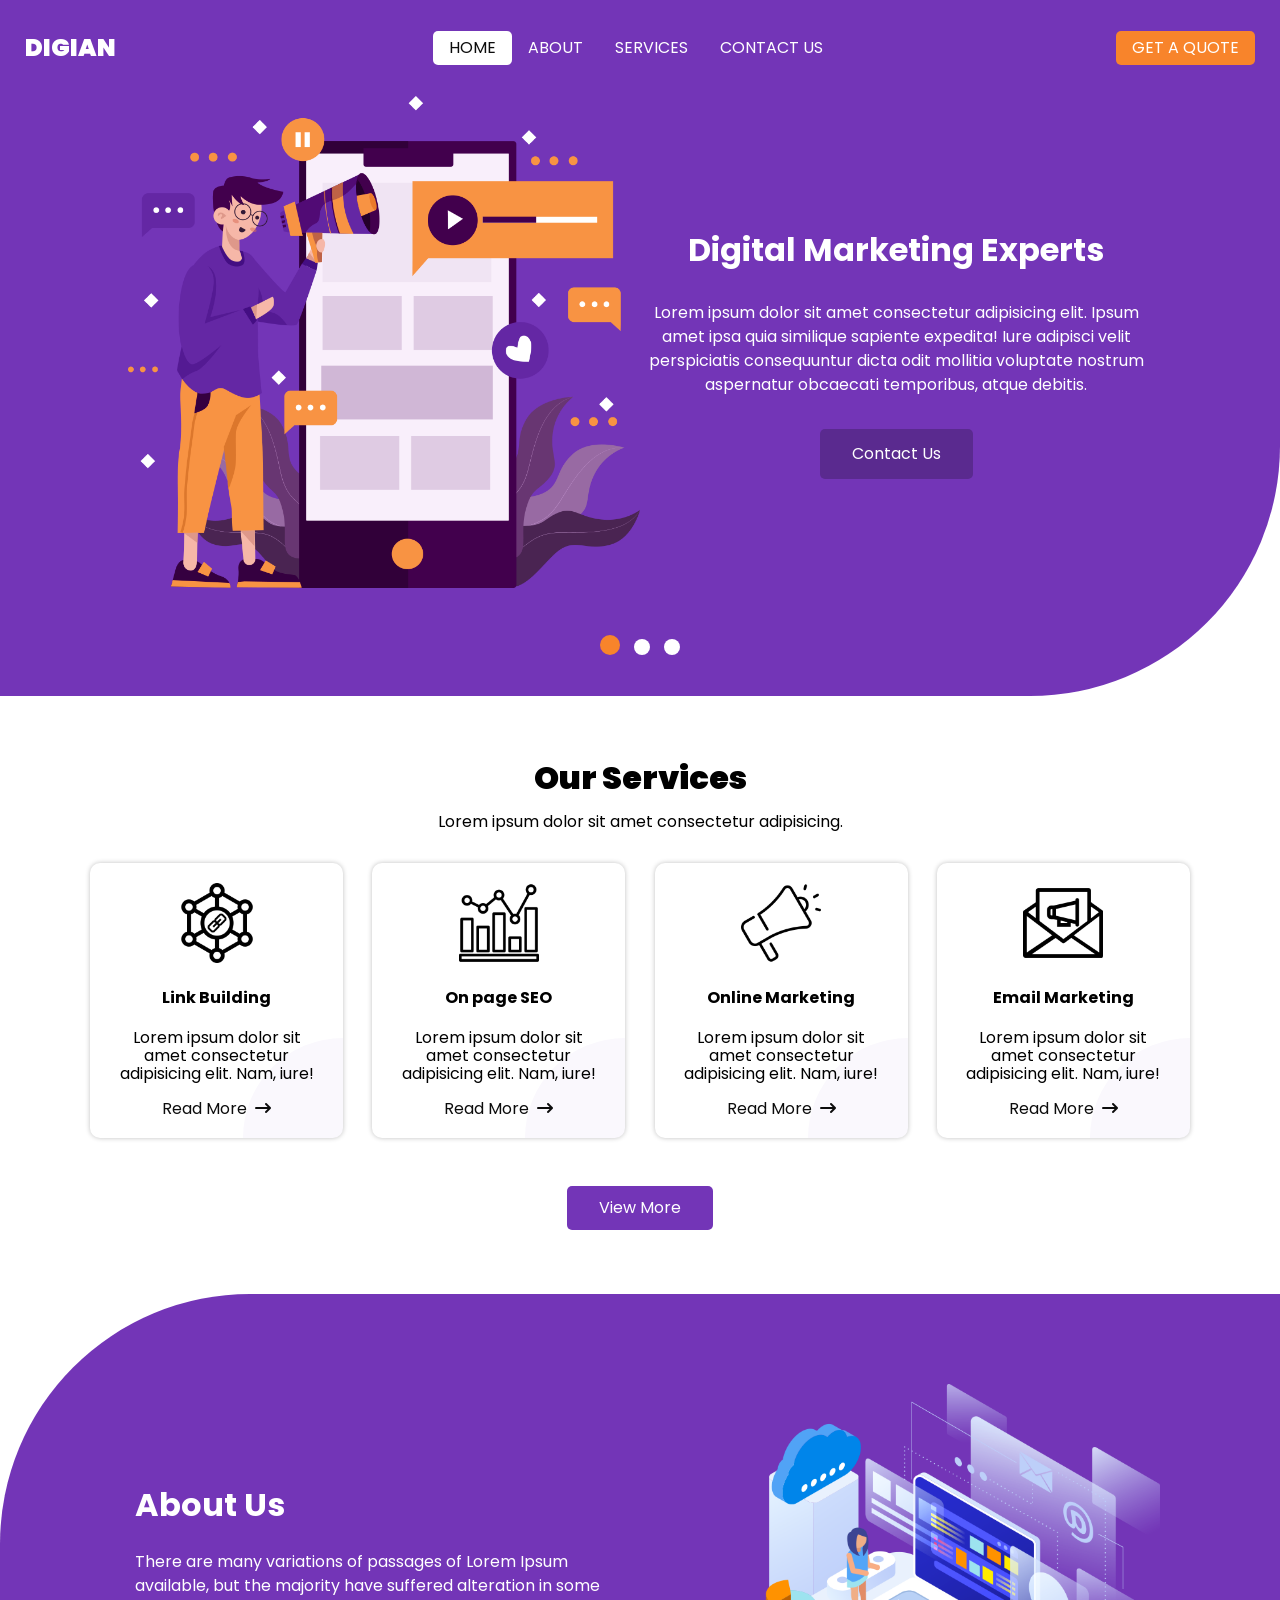
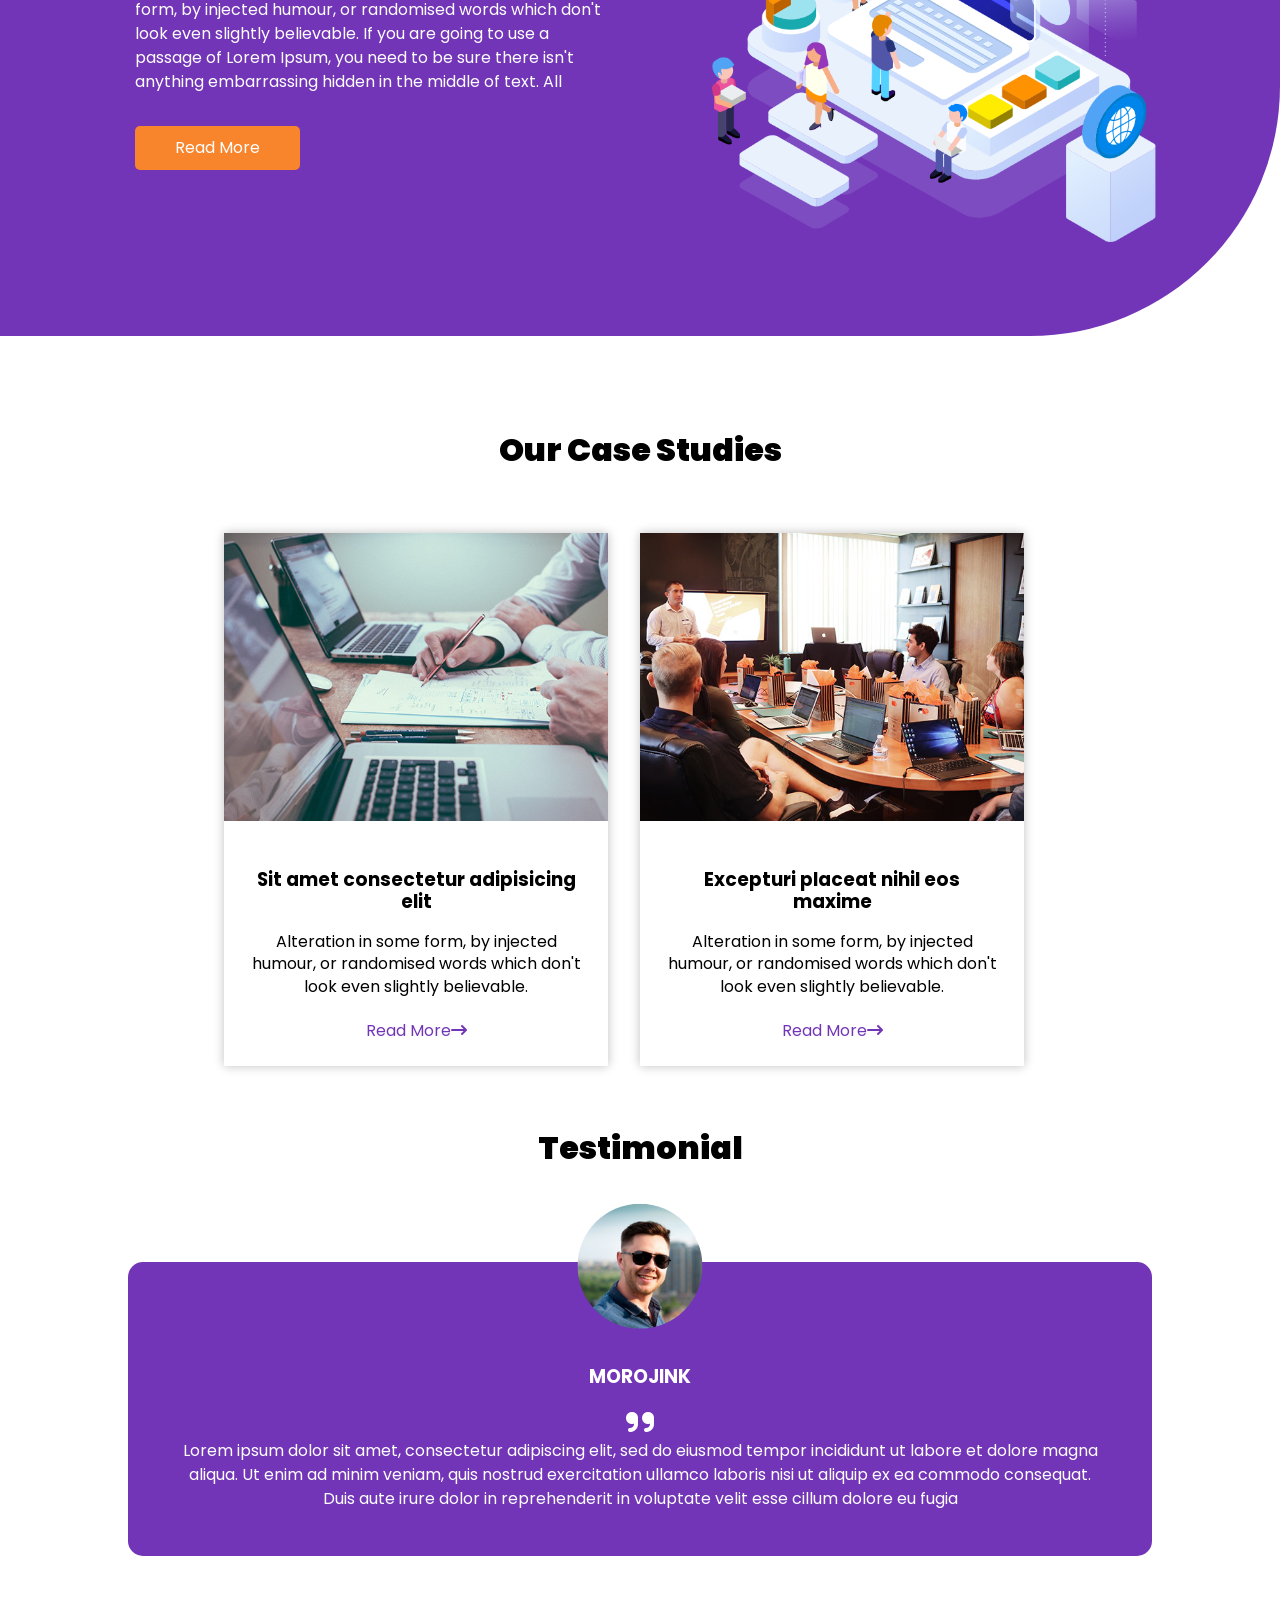
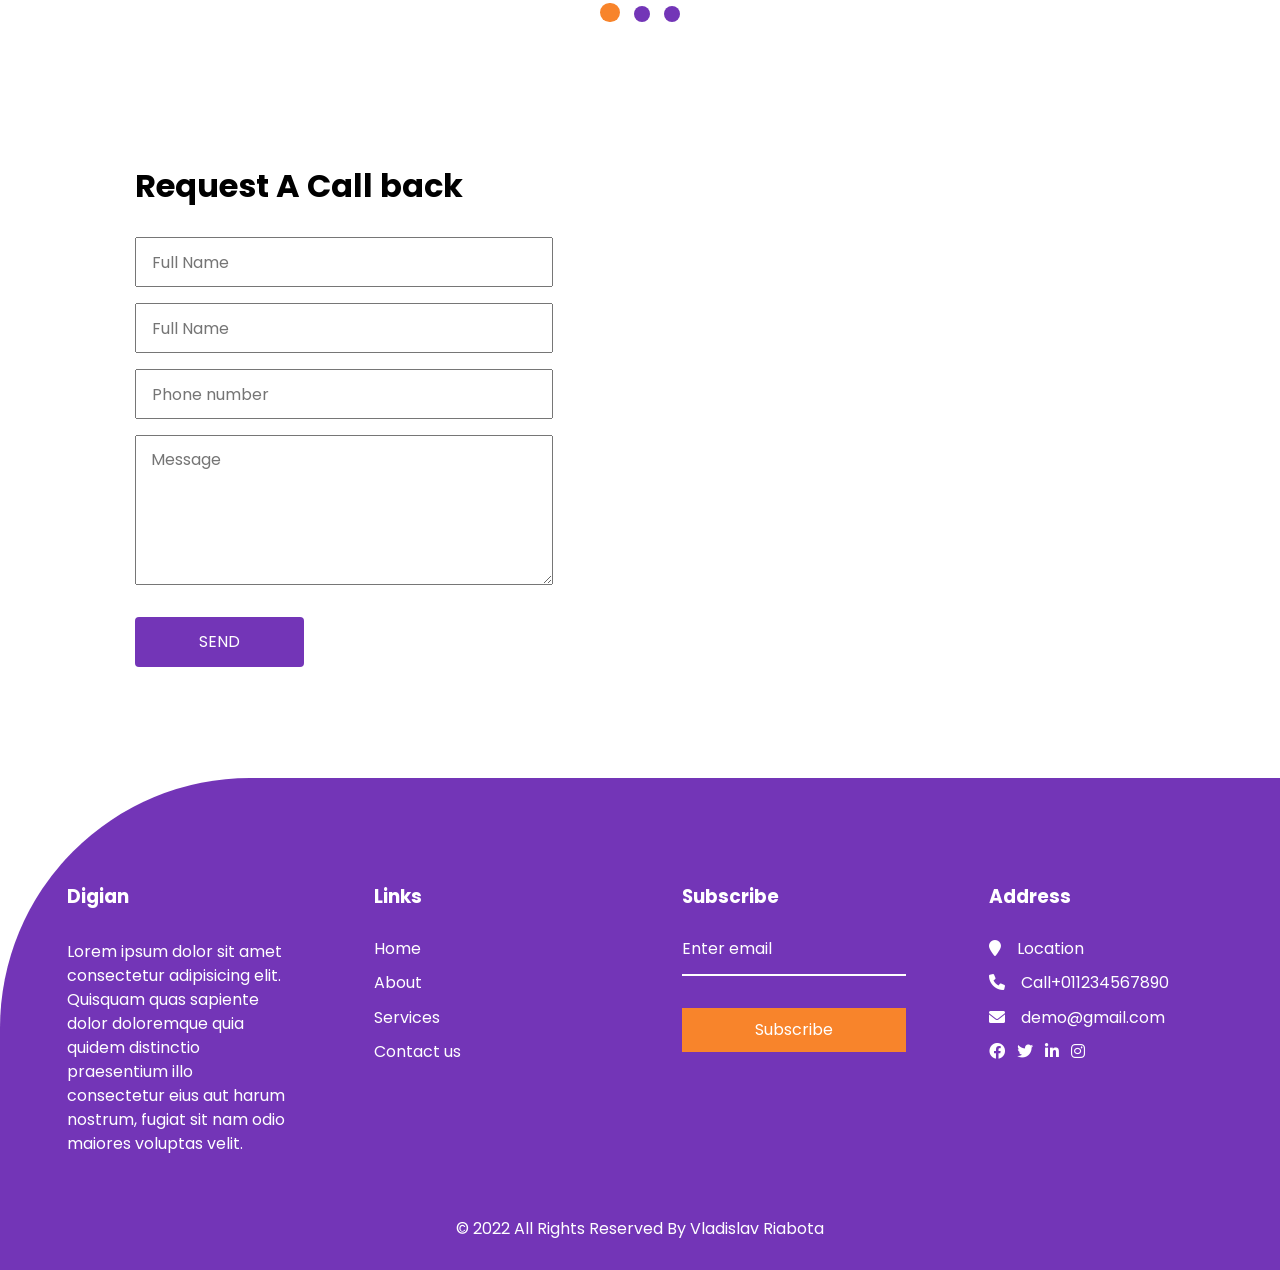
<file: digian/index.html>
<!DOCTYPE html>
<html lang="en">

<head>
    <meta charset="UTF-8">
    <meta http-equiv="X-UA-Compatible" content="IE=edge">
    <meta name="viewport" content="width=device-width, initial-scale=1.0">
    <title>Digian</title>
    <link rel="stylesheet" href="css/normalize.css">
    <link rel="stylesheet" href="css/owl.carousel.min.css">
    <link rel="stylesheet" href="css/owl.theme.default.css">
    <link rel="stylesheet" href="css/all.min.css">
    <link rel="stylesheet" href="css/fontawesome.min.css">
    <link rel="stylesheet" href="style.css">
    <link rel="stylesheet" href="css/responsive.css">
</head>

<body>
    <header class="header">
        <section class="header_section">
            <!-- header_section -->
            <nav class="header-menu-wrap">
                <a href="index.html" class="site_name">Digian</a>
                <ul class="nav-links">
                    <li class="active"><a href="index.html">Home</a></li>
                    <li><a href="html/about-us.html">about</a></li>
                    <li><a href="html/services.html">services</a></li>
                    <li><a href="html/contact-us.html">contact us</a></li>
                </ul>
                <a href="#" class="button top-menu">get a quote</a>
                <button class="hamburger">
                    <i class="fa-solid fa-bars"></i>
                </button>
                <button class="close-hamb">
                    <i class="fa-solid fa-xmark"></i>
                </button>
            </nav>
        </section><!-- header_section -->
        <section class="owl-carousel owl-theme">
            <!-- owl-carousel owl-theme -->
            <div class="content">
                <div class="image-box">
                    <img src="img/slider-img.png" alt="">
                </div>
                <div class="slider-text">
                    <h2 class="slider-header">
                        Digital Marketing Experts
                    </h2>
                    <p class="slider-paragraph">
                        Lorem ipsum dolor sit amet consectetur adipisicing elit. Ipsum amet ipsa quia similique sapiente
                        expedita! Iure adipisci velit perspiciatis consequuntur dicta odit mollitia voluptate nostrum
                        aspernatur obcaecati temporibus, atque debitis.
                    </p>
                    <a href="#" class="button slider">contact us</a>
                </div>
            </div>
            <div class="content">
                <div class="image-box">
                    <img src="img/slider-img.png" alt="">
                </div>
                <div class="slider-text">
                    <h2 class="slider-header">
                        Digital Marketing Experts
                    </h2>
                    <p class="slider-paragraph">
                        Lorem ipsum dolor sit amet consectetur adipisicing elit. Ipsum amet ipsa quia similique sapiente
                        expedita! Iure adipisci velit perspiciatis consequuntur dicta odit mollitia voluptate nostrum
                        aspernatur obcaecati temporibus, atque debitis.
                    </p>
                    <a href="#" class="button slider">contact us</a>
                </div>
            </div>
            <div class="content">
                <div class="image-box">
                    <img src="img/slider-img.png" alt="">
                </div>
                <div class="slider-text">
                    <h2 class="slider-header">
                        Digital Marketing Experts
                    </h2>
                    <p class="slider-paragraph">
                        Lorem ipsum dolor sit amet consectetur adipisicing elit. Ipsum amet ipsa quia similique sapiente
                        expedita! Iure adipisci velit perspiciatis consequuntur dicta odit mollitia voluptate nostrum
                        aspernatur obcaecati temporibus, atque debitis.
                    </p>
                    <a href="#" class="button slider">contact us</a>
                </div>
            </div>
        </section><!-- owl-carousel owl-theme -->
    </header>
    <main>
        <section class="services-block">
            <h3 class="section-header">Our Services</h3>
            <p class="section-subheader">Lorem ipsum dolor sit amet consectetur adipisicing.</p>
            <div class="services-list">
                <div class="service">
                    <div>
                        <img src="img/s1.png" alt="">
                    </div>
                    <h4 class="service-name">
                        Link Building
                    </h4>
                    <p class="service-subscription">Lorem ipsum dolor sit amet consectetur adipisicing elit. Nam, iure!
                    </p>
                    <a href="#" class="read-service">read more<i class="fa-solid fa-arrow-right-long"></i></a>
                </div>
                <div class="service">
                    <div>
                        <img src="img/s2.png" alt="">
                    </div>
                    <h4 class="service-name">
                        On page SEO
                    </h4>
                    <p class="service-subscription">Lorem ipsum dolor sit amet consectetur adipisicing elit. Nam, iure!
                    </p>
                    <a href="#" class="read-service">read more<i class="fa-solid fa-arrow-right-long"></i></a>
                </div>
                <div class="service">
                    <div>
                        <img src="img/s3.png" alt="">
                    </div>
                    <h4 class="service-name">
                        Online Marketing
                    </h4>
                    <p class="service-subscription">Lorem ipsum dolor sit amet consectetur adipisicing elit. Nam, iure!
                    </p>
                    <a href="#" class="read-service">read more<i class="fa-solid fa-arrow-right-long"></i></a>
                </div>
                <div class="service">
                    <div>
                        <img src="img/s4.png" alt="">
                    </div>
                    <h4 class="service-name">
                        Email Marketing
                    </h4>
                    <p class="service-subscription">Lorem ipsum dolor sit amet consectetur adipisicing elit. Nam, iure!
                    </p>
                    <a href="#" class="read-service">read more<i class="fa-solid fa-arrow-right-long"></i></a>
                </div>
            </div>
            <div class="button-container">
                <a href="#" class="button view-more">view more</a>
            </div>
        </section>
        <section class="about-us-wrap">
            <div class="about-us-block">
                <div class="about-us-text">
                    <h2 class="about-us-header">About Us</h2>
                    <p class="about-us-subscription">
                        There are many variations of passages of Lorem Ipsum available, but the majority have suffered
                        alteration in some form, by injected humour, or randomised words which don't look even slightly
                        believable. If you are going to use a passage of Lorem Ipsum, you need to be sure there isn't
                        anything embarrassing hidden in the middle of text. All
                    </p>
                    <div>
                        <a href="#" class="button after-subcsript">
                            read more
                        </a>
                    </div>
                </div>
                <div class="image-box">
                    <img src="img/about-img.png" alt="">
                </div>
            </div>

        </section>
        <section class="case-studies-wrap">
            <h3 class="section-header">Our Case Studies</h3>
            <div class="case-studies-block">
                <div class="case-study">
                    <div class="cs-img">
                        <img src="img/case-1.jpg" alt="">
                    </div>
                    <div class="cs-text">
                        <h3 class="cs-header">Sit amet consectetur adipisicing elit</h3>
                        <p class="cs-subscription">Alteration in some form, by injected humour, or randomised words
                            which don't look even slightly believable.</p>
                        <a href="#" class="link-subscript">read more<i class="fa-solid fa-arrow-right-long"></i></a>
                    </div>
                </div>
                <div class="case-study">
                    <div class="cs-img">
                        <img src="img/case-2.jpg" alt="">
                    </div>
                    <div class="cs-text">
                        <h3 class="cs-header">Excepturi placeat nihil eos maxime</h3>
                        <p class="cs-subscription">Alteration in some form, by injected humour, or randomised words
                            which don't look even slightly believable.</p>
                        <a href="#" class="link-subscript">read more<i class="fa-solid fa-arrow-right-long"></i></a>
                    </div>
                </div>
            </div>
        </section>
        <section class="testimonial-wrap">
            <h3 class="section-header">Testimonial</h3>
            <section class="owl-carousel owl-theme">
                <!-- owl-carousel owl-theme -->
                <div class="comment-slide">
                    <div class="avatar">
                        <img src="img/client.jpg" alt="">
                    </div>
                    <h3>Morojink</h3>
                    <div class="icon">
                        <i class="fa-solid fa-quote-right"></i>
                    </div>
                    <div class="slide-text">
                        Lorem ipsum dolor sit amet, consectetur adipiscing elit, sed do eiusmod tempor incididunt ut
                        labore et dolore magna aliqua. Ut enim ad minim veniam, quis nostrud exercitation ullamco
                        laboris nisi ut aliquip ex ea commodo consequat. Duis aute irure dolor in reprehenderit in
                        voluptate velit esse cillum dolore eu fugia
                    </div>
                </div>
                <div class="comment-slide">
                    <div class="avatar">
                        <img src="img/client.jpg" alt="">
                    </div>
                    <h3>Morojink</h3>
                    <div class="icon">
                        <i class="fa-solid fa-quote-right"></i>
                    </div>
                    <div class="slide-text">
                        Lorem ipsum dolor sit amet, consectetur adipiscing elit, sed do eiusmod tempor incididunt ut
                        labore et dolore magna aliqua. Ut enim ad minim veniam, quis nostrud exercitation ullamco
                        laboris nisi ut aliquip ex ea commodo consequat. Duis aute irure dolor in reprehenderit in
                        voluptate velit esse cillum dolore eu fugia
                    </div>
                </div>
                <div class="comment-slide">
                    <div class="avatar">
                        <img src="img/client.jpg" alt="">
                    </div>
                    <h3>Morojink</h3>
                    <div class="icon">
                        <i class="fa-solid fa-quote-right"></i>
                    </div>
                    <div class="slide-text">
                        Lorem ipsum dolor sit amet, consectetur adipiscing elit, sed do eiusmod tempor incididunt ut
                        labore et dolore magna aliqua. Ut enim ad minim veniam, quis nostrud exercitation ullamco
                        laboris nisi ut aliquip ex ea commodo consequat. Duis aute irure dolor in reprehenderit in
                        voluptate velit esse cillum dolore eu fugia
                    </div>
                </div>
            </section><!-- owl-carousel owl-theme -->
        </section>
        <section class="callback-wrap">
            <form>
                <h3 class="form-header">Request A Call back</h3>
                <input type="text" placeholder="Full Name" onblur="this.placeholder='Full Name'"
                    onfocus="this.placeholder=''">
                <input type="email" placeholder="Full Name" onblur="this.placeholder='Email'"
                    onfocus="this.placeholder=''">
                <input type="tel" placeholder="Phone number" onblur="this.placeholder='Phone number'"
                    onfocus="this.placeholder=''">
                <textarea placeholder="Message"></textarea>
                <button type="submit" class="button form-submit">Send</button>
            </form>
            <div>
                <iframe
                    src="https://www.google.com/maps/embed?pb=!1m14!1m8!1m3!1d10498.075182420007!2d2.783593!3d48.8673858!3m2!1i1024!2i768!4f13.1!3m3!1m2!1s0x0%3A0x57faf8cb6310e660!2z0JTQuNGB0L3QtdC50LvQtdC90LQg0J_QsNGA0LjQtg!5e0!3m2!1sru!2scz!4v1656970188475!5m2!1sru!2scz"
                    width="" height="" style="border:0;" allowfullscreen="" loading="lazy"
                    referrerpolicy="no-referrer-when-downgrade"></iframe>
            </div>
        </section>
    </main>
    <footer class="footer">
        <section class="foooter-block">
            <div class="footer-block-info">
                <h3 class="footer-block-header">Digian</h3>
                <p class="footer-parag">
                    Lorem ipsum dolor sit amet consectetur adipisicing elit. Quisquam quas sapiente dolor doloremque
                    quia quidem distinctio praesentium illo consectetur eius aut harum nostrum, fugiat sit nam odio
                    maiores voluptas velit.
                </p>
            </div>
            <div class="footer-block-info">
                <h3 class="footer-block-header">Links</h3>
                <ul class="footer-links">
                    <li><a href="index.html">Home</a></li>
                    <li><a href="html/about-us.html">About</a></li>
                    <li><a href="html/services.html">Services</a></li>
                    <li><a href="html/contact-us.html">Contact us</a></li>
                </ul>
            </div>
            <div class="footer-block-info">
                <h3 class="footer-block-header">Subscribe</h3>
                <form>
                    <input type="text" placeholder="Enter email">
                    <button type="submit" class="button footer-subscribe">Subscribe</button>
                </form>
            </div>
            <div class="footer-block-info">
                <h3 class="footer-block-header">Address</h3>
                <a href="#"><i class="fas fa-map-marker"></i>Location</a>
                <a href="tel:+01 1234567890"><i class="fas fa-phone"></i>Call+011234567890</a>
                <a href="mail:demo@gmail.com"><i class="fas fa-envelope"></i>demo@gmail.com</a>
                <div class="footer-links-socials">
                    <a href="https://facebook.com"><i class="fa-brands fa-facebook"></i></a>
                    <a href="https://twitter.com"><i class="fa-brands fa-twitter"></i></a>
                    <a href="https://linkedin.com"><i class="fa-brands fa-linkedin-in"></i></a>
                    <a href="https://instagram.com"><i class="fa-brands fa-instagram"></i></a>
                </div>
            </div>
        </section>
        <p class="copyright">© 2022 All Rights Reserved By Vladislav Riabota</p>
    </footer>
</body>
<script src="js/jquery-3.6.0.slim.min.js"></script>
<script src="js/owl.carousel.min.js"></script>
<script src="js/owl.carousel.js"></script>
<script src="js/script.js"></script>

</html>
</file>
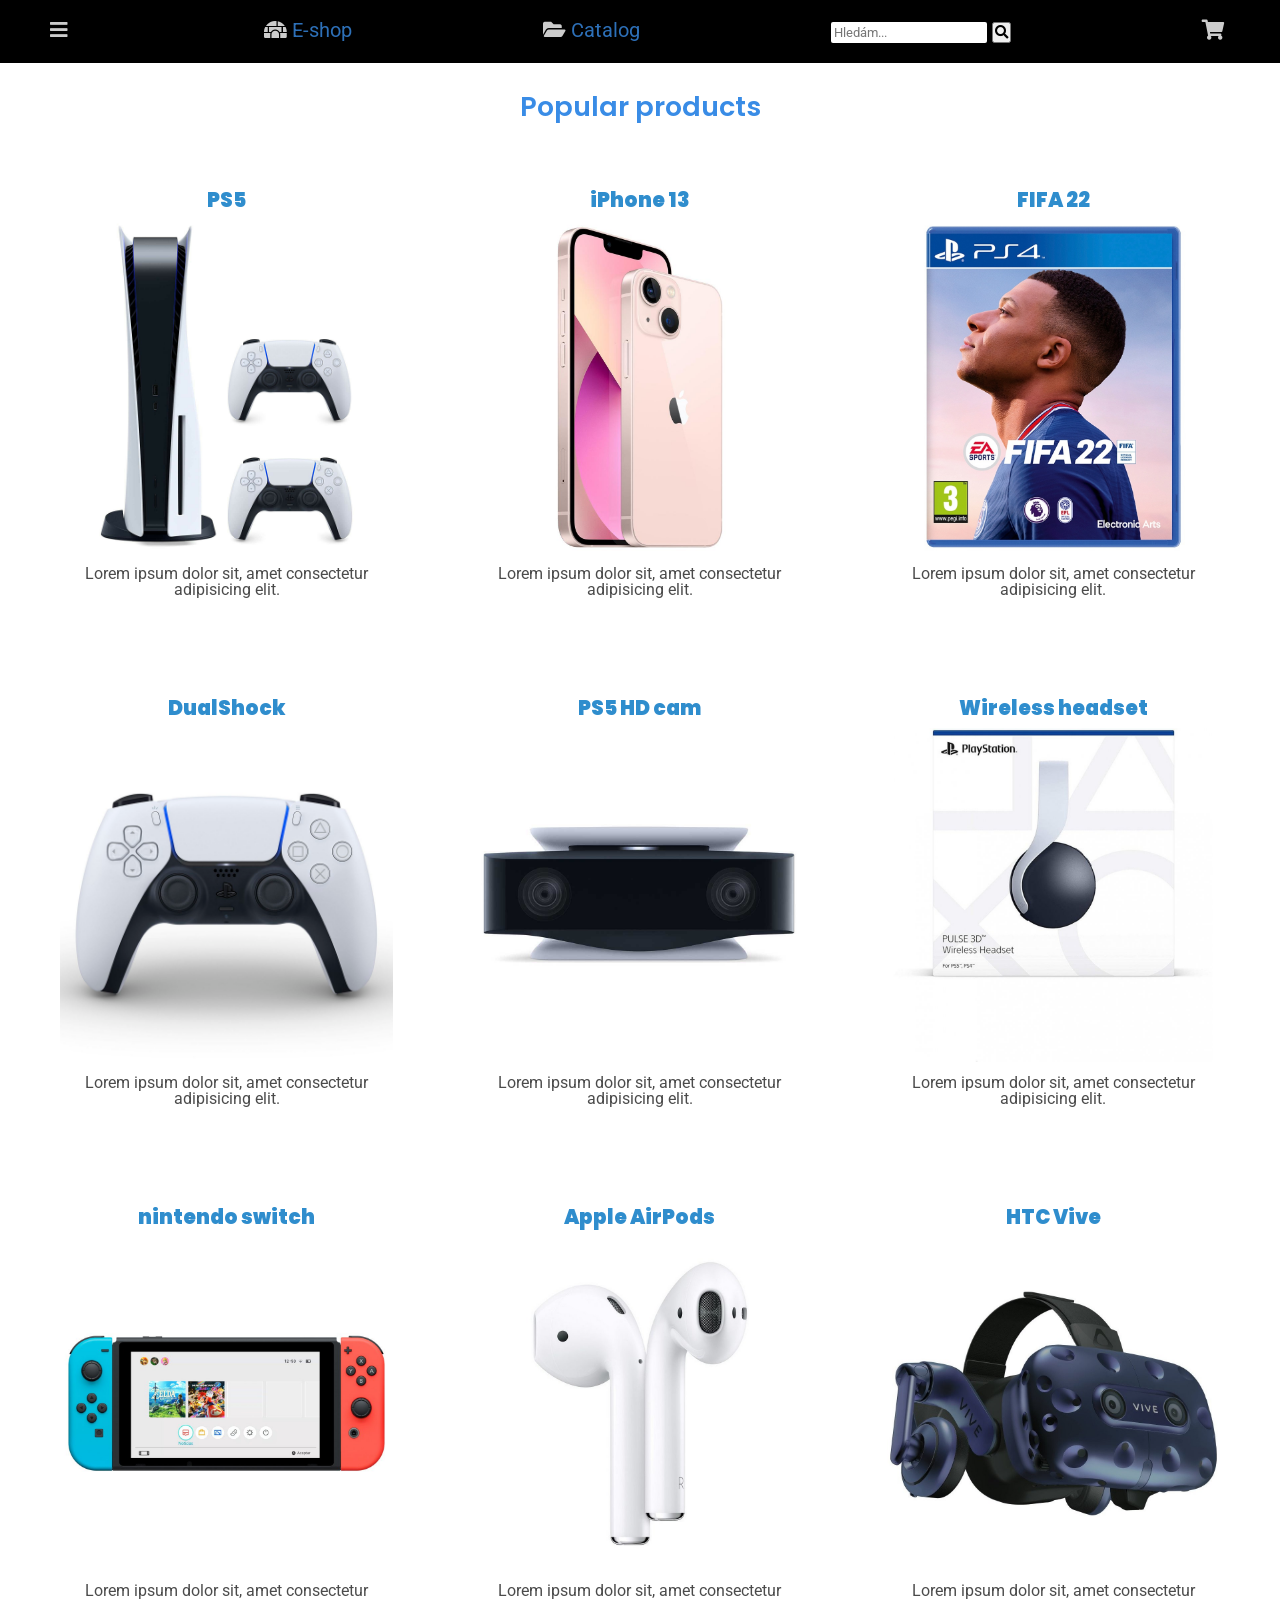
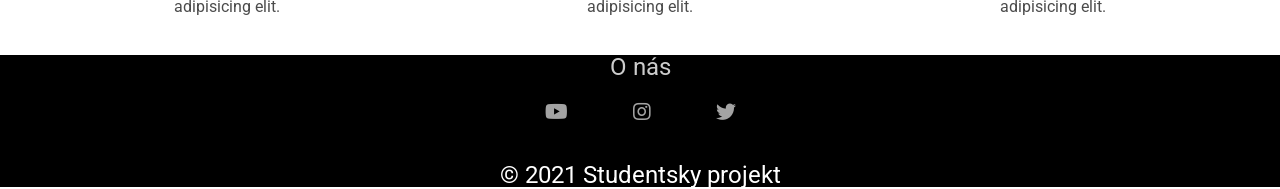
<file: Eshop/index.html>
<!DOCTYPE html>
<html lang="en">

<head>
  <meta charset="UTF-8">
  <meta http-equiv="X-UA-Compatible" content="IE=edge">
  <meta name="viewport" content="width=device-width, initial-scale=1.0">
  <title>e-shop</title>
  <link rel="stylesheet" href="css/reset.css">
  <link rel="stylesheet" href="css/all.css">
  <link rel="stylesheet" href="css/main.css">
  <link rel="stylesheet" href="css/aside.css">
  <link rel="stylesheet" href="css/header.css">
  <link rel="stylesheet" href="css/main-footer.css">
</head>

<body>

  <!--sldemenu-->

  <aside id="slideaside">
    <a id="closeaside" href="#"><i class="fas fa-times"></i></a>
    <ul class="list-aside">
      <li><a href="#">Profil<i class="fas fa-user-alt"></i></a></li>
      <li><a href="html/cart.html">Košík<i class="fas fa-shopping-cart"></i></a></li>
      <li><a href="#">Info<i class="fas fa-info-circle"></i></a></li>
      <li><a href="html/aboutus.html">O nás<i class="far fa-address-card"></i></a></li>
    </ul>
    <ul class="categories-list">
      <li><a href="html/consoles.html">Konzole</a></li>
      <li><a href="html/consoles.html">Hry</a></li>
      <li><a href="html/consoles.html">Smartfony</a></li>
      <li><a href="html/consoles.html">Příslušenství</a></li>
      <li><a href="html/consoles.html">VR brýle</a></li>
      <li><a href="html/consoles.html">Gamepady</a></li>
    </ul>
    <ul class="socials">
      <li><a href="https://www.youtube.com/" target="_blank"><i class="fab fa-youtube"></i></a></li>
      <li><a href="https://www.instagram.com/" target="_blank"><i class="fab fa-instagram"></i></a></li>
      <li><a href="https://twitter.com/" target="_blank"><i class="fab fa-twitter"></i></a></li>
    </ul>
    <footer class="aside-footer">
      <p>© 2021 Studentsky projekt</p>
    </footer>

  </aside>

  <!--sldemenu-->

  <header>
    <div class="top-menu">
      <ul class="hor-menu">
        <li class="hamburger-slide"><a id="openaside" href="#"><i class="fas fa-bars"></i></a>

        </li>
        <li><a href="index.html"><i class="fas fa-igloo"></i>E-shop</a></li>
        <li><a href="html/categories.html"><i class="fas fa-folder-open"></i>Catalog</a></li>
        <li>
          <form class="search-bar">
            <label for="search">
              <input id="search" type="text" placeholder="Hledám...">
              <button type="submit"><i class="fas fa-search"></i></button>
            </label>
          </form>
        </li>
        <li><a href="html/cart.html"><i class="fas fa-shopping-cart"></i></a></li>
      </ul>
    </div>
  </header>
  <main>
    <h1 class="main-text">Popular products</h1>
    <section class="products">
      <div class="grid-container">
        <article class="product-item">
          <a href="html/product.html">
            <h3>PS5</h3>
            <img src="images/product-image-2.jpeg" alt="Popis">
          </a>
          <p>Lorem ipsum dolor sit, amet consectetur adipisicing elit.</p>
        </article>
        <article class="product-item">
          <a href="html/product.html">
            <h3>iPhone 13</h3>
            <img src="images/iPhone13.jpg" alt="Popis">
          </a>
          <p>Lorem ipsum dolor sit, amet consectetur adipisicing elit.</p>
        </article>
        <article class="product-item">
          <a href="html/product.html">
            <h3>FIFA 22</h3>
            <img src="images/fifa22.jpg" alt="Popis">
          </a>
          <p>Lorem ipsum dolor sit, amet consectetur adipisicing elit.</p>
        </article>

        <article class="product-item">
          <a href="html/product.html">
            <h3>DualShock</h3>
            <img src="images/ps5-gamepad.jpg" alt="Popis">
          </a>
          <p>Lorem ipsum dolor sit, amet consectetur adipisicing elit.</p>
        </article>
        <article class="product-item">
          <a href="html/product.html">
            <h3>PS5 HD cam</h3>
            <img src="images/sony-ps5-hd-camera.jpg" alt="Popis">
          </a>
          <p>Lorem ipsum dolor sit, amet consectetur adipisicing elit.</p>
        </article>
        <article class="product-item">
          <a href="html/product.html">
            <h3>Wireless headset</h3>
            <img src="images/PlayStation-5-Pulse-3D-Wireless-Headset.jpg" alt="Popis">
          </a>
          <p>Lorem ipsum dolor sit, amet consectetur adipisicing elit.</p>
        </article>
        <article class="product-item">
          <a href="html/product.html">
            <h3>nintendo switch</h3>
            <img src="images/nintendo-switch-console.jpg" alt="Popis">
          </a>
          <p>Lorem ipsum dolor sit, amet consectetur adipisicing elit.</p>
        </article>
        <article class="product-item">
          <a href="html/product.html">
            <h3>Apple AirPods</h3>
            <img src="images/airpods.jpg" alt="Popis">
          </a>
          <p>Lorem ipsum dolor sit, amet consectetur adipisicing elit.</p>
        </article>
        <article class="product-item">
          <a href="html/product.html">
            <h3>HTC Vive</h3>
            <img src="images/htc-vive.jpg" alt="Popis">
          </a>
          <p>Lorem ipsum dolor sit, amet consectetur adipisicing elit.</p>
        </article>
      </div>

    </section>
  </main>
  <footer class="main-footer">
    <div class="text-footer">
      <a href="html/aboutus.html">O nás</a>
      <ul class="socials">
        <li><a href="https://www.youtube.com/" target="_blank"><i class="fab fa-youtube"></i></a></li>
        <li><a href="https://www.instagram.com/" target="_blank"><i class="fab fa-instagram"></i></a></li>
        <li><a href="https://twitter.com/" target="_blank"><i class="fab fa-twitter"></i></a></li>
      </ul>
      <p>© 2021 Studentsky projekt</p>
    </div>

  </footer>


  <script src="https://ajax.googleapis.com/ajax/libs/jquery/3.2.1/jquery.min.js"></script>
  <script src="js/jquery.magnific-popup.min.js"></script>
  <script src="js/script.js"></script>
</body>

</html>
</file>
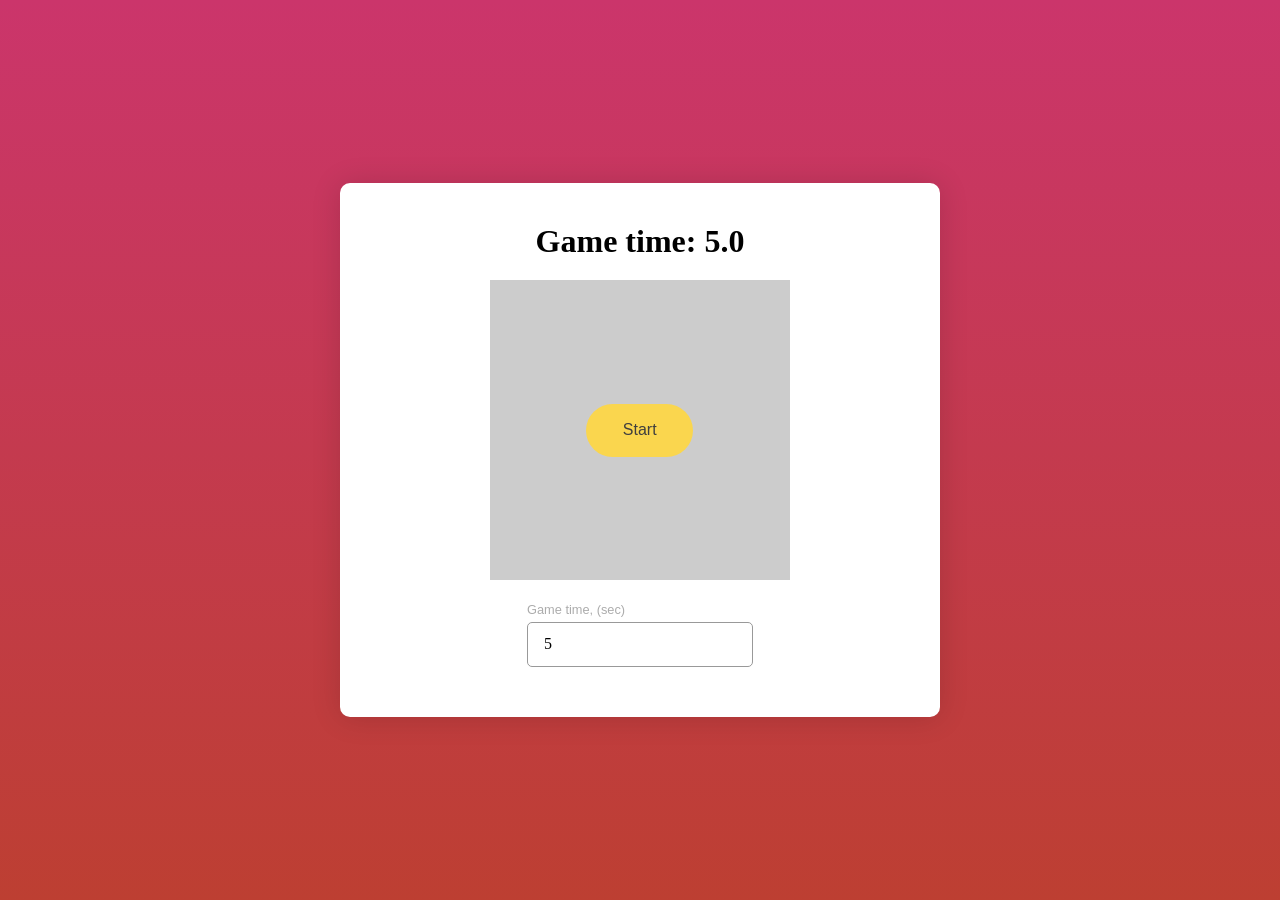
<file: gameddd/index.html>
<!DOCTYPE html>
<html lang="en">
<head>
  <meta charset="UTF-8">
  <meta name="viewport" content="width=device-width, initial-scale=1.0">
  <meta http-equiv="X-UA-Compatible" content="ie=edge">
  <link rel="stylesheet" href="styles.css">
  <title>JS Game</title>
</head>
<body>


  <div class="app">
    <div class="app__header">
      <h1 id="time-header">Game time: <span id="time">5.0</span></h1>
      <h1 id="result-header" class="hide">Your result: <span id="result"></span></h1>
    </div>
    <div class="app__content">
      <button class="btn" id="start">Start</button>

      <div class="game" id="game"></div>
    </div>
    <div class="app__footer">
      <div class="input">
        <label for="game-time">Game time, (sec)</label>
        <input type="number" id="game-time" min="5" step="1" value="5">
      </div>
    </div>
  </div>
  

  <script src="index.js"></script>
</body>
</html>
</file>
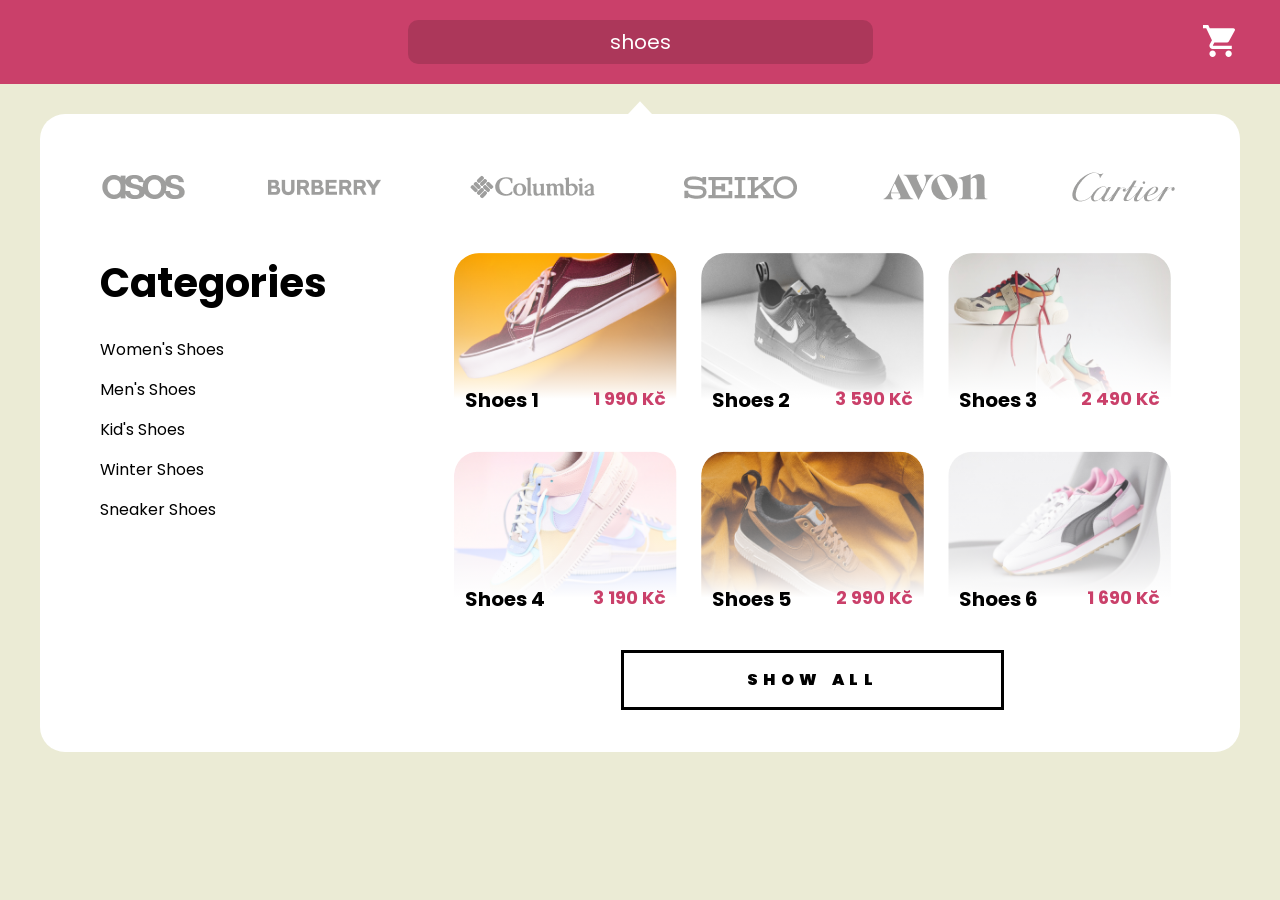
<file: persoo-test-task/index.html>
<!DOCTYPE html>
<html lang="en">

<head>
    <meta charset="UTF-8">
    <meta http-equiv="X-UA-Compatible" content="IE=edge">
    <meta name="viewport" content="width=device-width, initial-scale=1.0">
    <title>Document</title>
    <link rel="stylesheet" href="css/reset.css">
    <link rel="stylesheet" href="css/style.css">
</head>

<body>
    <header>
        <div class="header-block container">
            <div class="header-input-block">
                <input type="text" value="shoes">
            </div>
            <div class="cart-block">
                <a href="#">
                    <img src="img/vector-icons/Vector-cart.svg" alt="cart-icon">
                    <div class="item-cnt">1</div>
                </a>
            </div>
            <div class="cart-items-dropdown">
                <div class="cart-items">
                    <h3>cart</h3>
                    <div class="cart--item">
                        <!-- <img src="img/shoes-1.png" alt="">
                        <div class="item-info">
                            <p class="item-name">lorem 23</p>
                            <p class="item-size">size 11</p>
                        </div>
                        <span class="item-price">1 990 Kč</span> -->
                    </div>
                </div>
                <button class="checkout-button">checkout</button>
            </div>
        </div>
    </header>
    <main>
        <div class="search-block-wrap">
            <div class="search-block container">
                <div class="companies-block">
                    <div class="companies-block__company">
                        <a href="#"><img src="img/logos/logo-asos.png" alt="asos-logo-image"></a>
                    </div>
                    <div class="companies-block__company">
                        <a href="#"><img src="img/logos/logo--burberry.png" alt="burberry-logo-image"></a>
                    </div>
                    <div class="companies-block__company">
                        <a href="#"><img src="img/logos/logo--columbia.png" alt="columbia-logo-image"></a>
                    </div>
                    <div class="companies-block__company">
                        <a href="#"><img src="img/logos/seiko-logo.png" alt="seiko-logo-image"></a>
                    </div>
                    <div class="companies-block__company">
                        <a href="#"><img src="img/logos/logo-avon.png" alt="avon-logo-image"></a>
                    </div>
                    <div class="companies-block__company">
                        <a href="#"><img src="img/logos/logo-cartier.png" alt="cartier-logo-image"></a>
                    </div>
                </div>
                <div class="search-results">
                    <div class="aside-nav-categories">
                        <h2>categories</h2>
                        <div class="categories-list">
                            <a href="#">Women's shoes</a>
                            <a href="#">men's shoes</a>
                            <a href="#">kid's shoes</a>
                            <a href="#">winter shoes</a>
                            <a href="#">sneaker shoes</a>
                        </div>
                    </div>
                    <div class="search-items-results">
                        <div class="search-result__element">
                            <img src="img/shoes-1.png" alt="shoes-result">
                            <h4 class="item-name">shoes 1</h4>
                            <p class="item-price">1 990 Kč</p>
                            <button class="button add-to-cart">
                                <img src="img/vector-icons/Vector-add-to-cart.svg" alt="add-to-cart-icon">
                                <span class="button-text">add to cart</span>
                            </button>
                        </div>
                        <div class="search-result__element">
                            <img src="img/shoes-2.png" alt="shoes-result">
                            <h4 class="item-name">shoes 2</h4>
                            <p class="item-price">3 590 Kč</p>
                            <button class="button add-to-cart">
                                <img src="img/vector-icons/Vector-add-to-cart.svg" alt="add-to-cart-icon">
                                <span class="button-text">add to cart</span>
                            </button>
                        </div>
                        <div class="search-result__element">
                            <img src="img/shoes-3.png" alt="shoes-result">
                            <h4 class="item-name">shoes 3</h4>
                            <p class="item-price">2 490 Kč</p>
                            <button class="button add-to-cart">
                                <img src="img/vector-icons/Vector-add-to-cart.svg" alt="add-to-cart-icon">
                                <span class="button-text">add to cart</span>
                            </button>
                        </div>
                        <div class="search-result__element">
                            <img src="img/shoes-4.png" alt="shoes-result">
                            <h4 class="item-name">shoes 4</h4>
                            <p class="item-price">3 190 Kč</p>
                            <button class="button add-to-cart">
                                <img src="img/vector-icons/Vector-add-to-cart.svg" alt="add-to-cart-icon">
                                <span class="button-text">add to cart</span>
                            </button>
                        </div>
                        <div class="search-result__element">
                            <img src="img/shoes-5.png" alt="shoes-result">
                            <h4 class="item-name">shoes 5</h4>
                            <p class="item-price">2 990 Kč</p>
                            <button class="button add-to-cart">
                                <img src="img/vector-icons/Vector-add-to-cart.svg" alt="add-to-cart-icon">
                                <span class="button-text">add to cart</span>
                            </button>
                        </div>
                        <div class="search-result__element">
                            <img src="img/shoes-6.png" alt="shoes-result">
                            <h4 class="item-name">shoes 6</h4>
                            <p class="item-price">1 690 Kč</p>
                            <button class="button add-to-cart">
                                <img src="img/vector-icons/Vector-add-to-cart.svg" alt="add-to-cart-icon">
                                <span class="button-text">add to cart</span>
                            </button>
                        </div>
                        <a href="#" class="results-button">show all</a>
                    </div>
                </div>
            </div>
        </div>
    </main>
    <script src="js/script.js"></script>
</body>

</html>
</file>
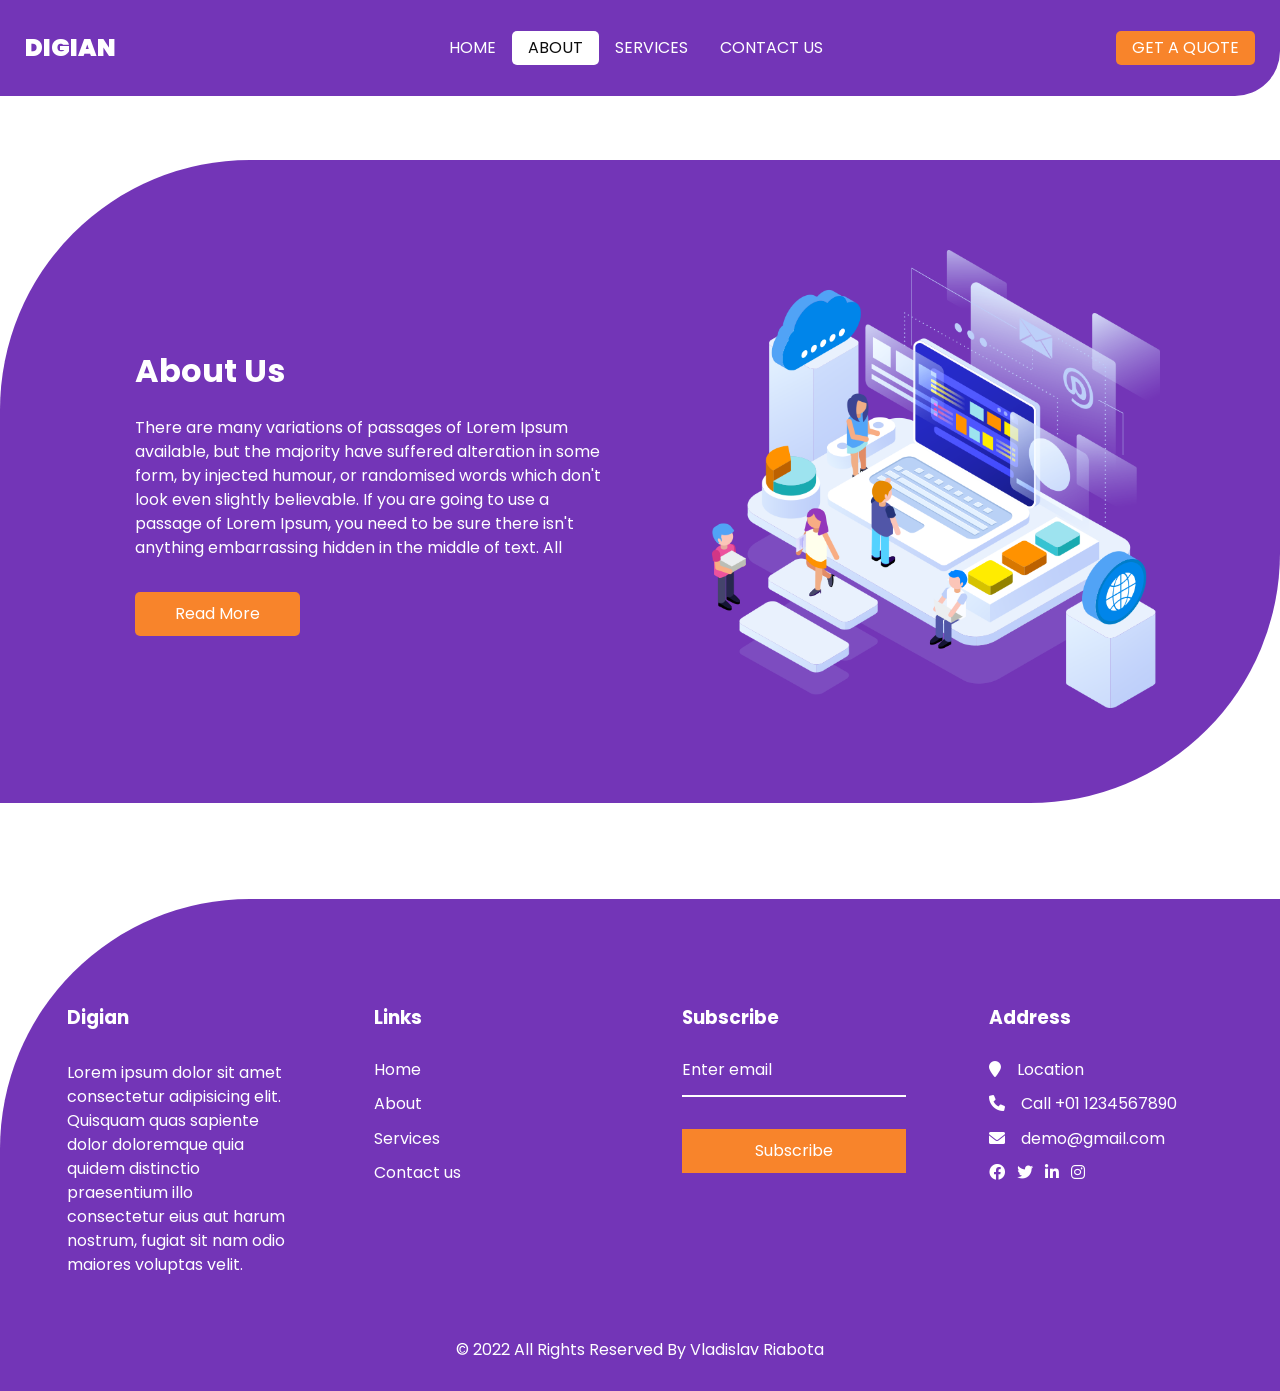
<file: digian/html/about-us.html>
<!DOCTYPE html>
<html lang="en">

    <head>
        <meta charset="UTF-8">
        <meta http-equiv="X-UA-Compatible" content="IE=edge">
        <meta name="viewport" content="width=device-width, initial-scale=1.0">
        <title>Digian</title>
        <link rel="stylesheet" href="../css/normalize.css">
        <link rel="stylesheet" href="../css/owl.carousel.min.css">
        <link rel="stylesheet" href="../css/owl.theme.default.css">
        <link rel="stylesheet" href="../css/all.min.css">
        <link rel="stylesheet" href="../css/fontawesome.min.css">
        <link rel="stylesheet" href="../style.css">
        <link rel="stylesheet" href="../css/responsive.css">
    </head>

<body>
    <header class="header pages">
        <section class="header_section">
            <!-- header_section -->
            <nav class="header-menu-wrap">
                <a href="../index.html" class="site_name">Digian</a>
                <ul class="nav-links">
                    <li><a href="../index.html">Home</a></li>
                    <li class="active"><a href="about-us.html">about</a></li>
                    <li><a href="services.html">services</a></li>
                    <li><a href="contact-us.html">contact us</a></li>
                </ul>
                <a href="#" class="button top-menu">get a quote</a>
                <button class="hamburger">
                    <i class="fa-solid fa-bars"></i>
                </button>
                <button class="close-hamb">
                    <i class="fa-solid fa-xmark"></i>
                </button>
            </nav>
        </section><!-- header_section -->
    </header>
    <main>
        
        <section class="about-us-wrap">
            <div class="about-us-block">
                <div class="about-us-text">
                    <h2 class="about-us-header">About Us</h2>
                    <p class="about-us-subscription">
                        There are many variations of passages of Lorem Ipsum available, but the majority have suffered
                        alteration in some form, by injected humour, or randomised words which don't look even slightly
                        believable. If you are going to use a passage of Lorem Ipsum, you need to be sure there isn't
                        anything embarrassing hidden in the middle of text. All
                    </p>
                    <div>
                        <a href="#" class="button after-subcsript">
                            read more
                        </a>
                    </div>
                </div>
                <div class="image-box">
                    <img src="../img/about-img.png" alt="">
                </div>
            </div>

        </section>
        
        
        
    </main>
    <footer class="footer">
        <section class="foooter-block">
            <div class="footer-block-info">
                <h3 class="footer-block-header">Digian</h3>
                <p class="footer-parag">
                    Lorem ipsum dolor sit amet consectetur adipisicing elit. Quisquam quas sapiente dolor doloremque
                    quia quidem distinctio praesentium illo consectetur eius aut harum nostrum, fugiat sit nam odio
                    maiores voluptas velit.
                </p>
            </div>
            <div class="footer-block-info">
                <h3 class="footer-block-header">Links</h3>
                <ul class="footer-links">
                    <li><a href="../index.html">Home</a></li>
                    <li><a href="about-us.html">About</a></li>
                    <li><a href="services.html">Services</a></li>
                    <li><a href="contact-us.html">Contact us</a></li>
                </ul>
            </div>
            <div class="footer-block-info">
                <h3 class="footer-block-header">Subscribe</h3>
                <form>
                    <input type="text" placeholder="Enter email">
                    <button type="submit" class="button footer-subscribe">Subscribe</button>
                </form>
            </div>
            <div class="footer-block-info">
                <h3 class="footer-block-header">Address</h3>
                <a href="#"><i class="fas fa-map-marker"></i>Location</a>
                <a href="tel:+01 1234567890"><i class="fas fa-phone"></i>Call +01 1234567890</a>
                <a href="mail:demo@gmail.com"><i class="fas fa-envelope"></i>demo@gmail.com</a>
                <div class="footer-links-socials">
                    <a href="https://facebook.com"><i class="fa-brands fa-facebook"></i></a>
                    <a href="https://twitter.com"><i class="fa-brands fa-twitter"></i></a>
                    <a href="https://linkedin.com"><i class="fa-brands fa-linkedin-in"></i></a>
                    <a href="https://instagram.com"><i class="fa-brands fa-instagram"></i></a>
                </div>
            </div>
        </section>
        <p class="copyright">© 2022 All Rights Reserved By Vladislav Riabota</p>
    </footer>
</body>
<script src="../js/jquery-3.6.0.slim.min.js"></script>
<script src="../js/owl.carousel.min.js"></script>
<script src="../js/owl.carousel.js"></script>
<script src="../js/script.js"></script>

</html>
</file>
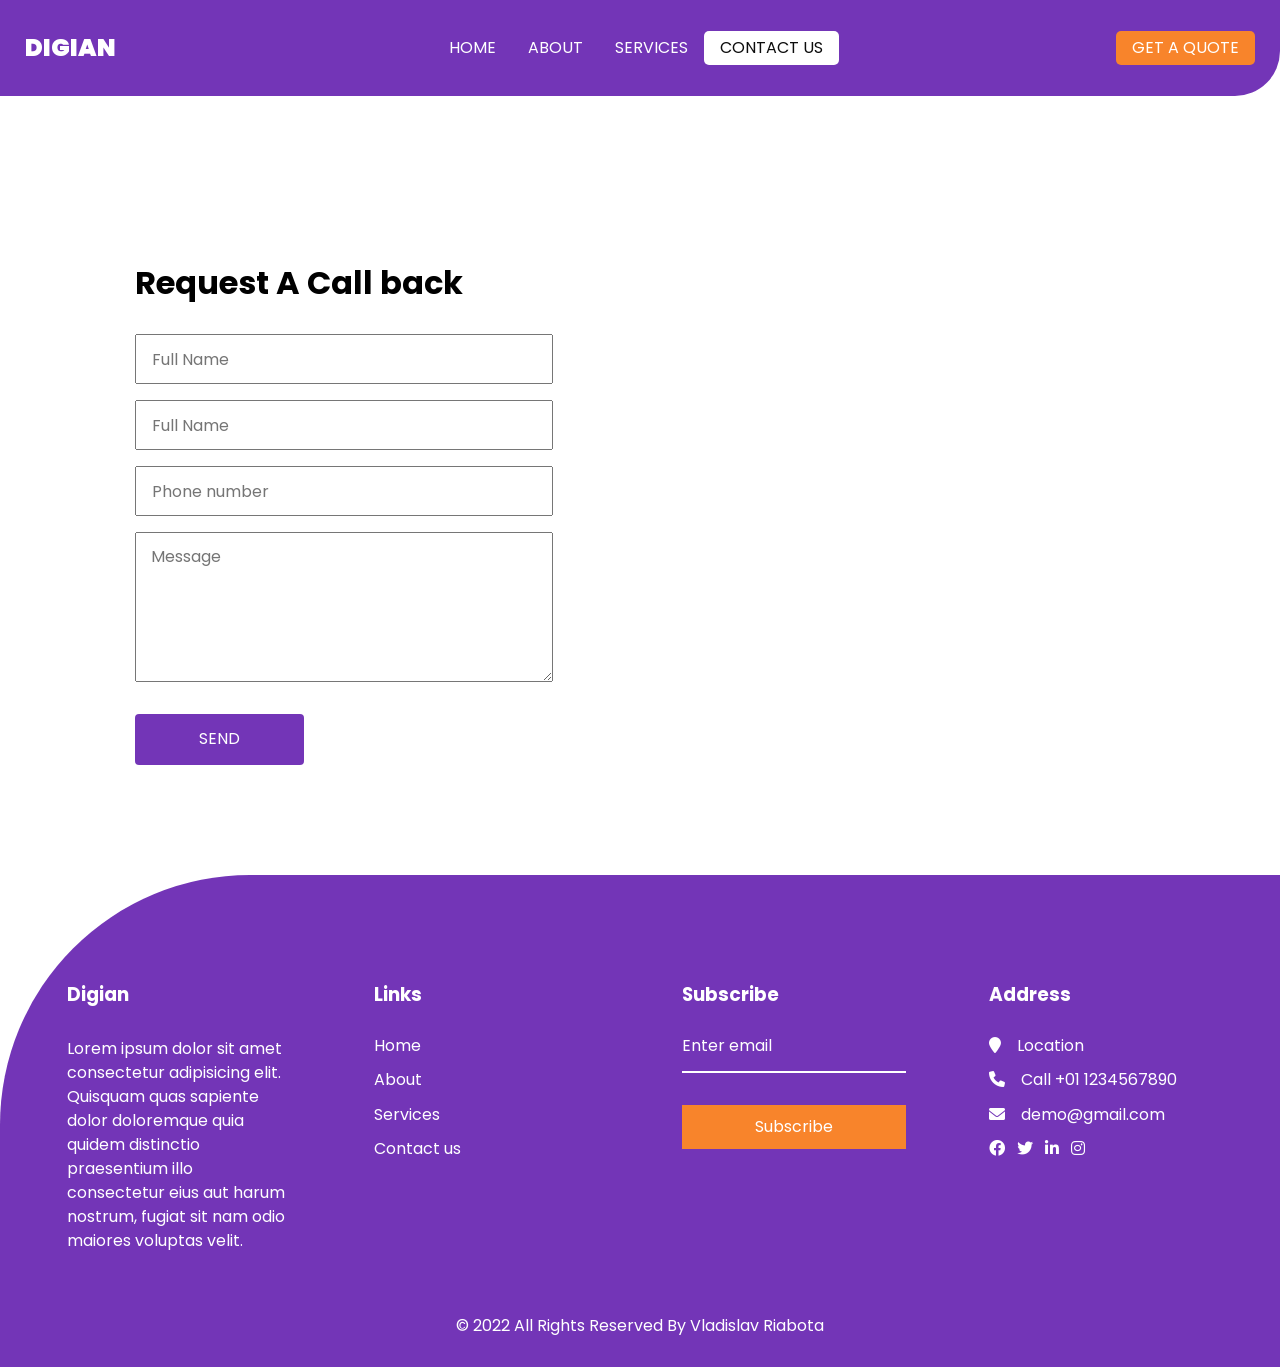
<file: digian/html/contact-us.html>
<!DOCTYPE html>
<html lang="en">

<head>
    <meta charset="UTF-8">
    <meta http-equiv="X-UA-Compatible" content="IE=edge">
    <meta name="viewport" content="width=device-width, initial-scale=1.0">
    <title>Digian</title>
    <link rel="stylesheet" href="../css/normalize.css">
    <link rel="stylesheet" href="../css/owl.carousel.min.css">
    <link rel="stylesheet" href="../css/owl.theme.default.css">
    <link rel="stylesheet" href="../css/all.min.css">
    <link rel="stylesheet" href="../css/fontawesome.min.css">
    <link rel="stylesheet" href="../style.css">
    <link rel="stylesheet" href="../css/responsive.css">
</head>

<body>
    <header class="header pages">
        <section class="header_section">
            <!-- header_section -->
            <nav class="header-menu-wrap">
                <a href="../index.html" class="site_name">Digian</a>
                <ul class="nav-links">
                    <li><a href="../index.html">Home</a></li>
                    <li><a href="about-us.html">about</a></li>
                    <li><a href="services.html">services</a></li>
                    <li class="active"><a href="contact-us.html">contact us</a></li>
                </ul>
                <a href="#" class="button top-menu">get a quote</a>
                <button class="hamburger">
                    <i class="fa-solid fa-bars"></i>
                </button>
                <button class="close-hamb">
                    <i class="fa-solid fa-xmark"></i>
                </button>
            </nav>
        </section><!-- header_section -->
        
    </header>
    <main>
        <section class="callback-wrap">
            <form>
                <h3 class="form-header">Request A Call back</h3>
                <input type="text" placeholder="Full Name" onblur="this.placeholder='Full Name'"
                    onfocus="this.placeholder=''">
                <input type="email" placeholder="Full Name" onblur="this.placeholder='Email'"
                    onfocus="this.placeholder=''">
                <input type="tel" placeholder="Phone number" onblur="this.placeholder='Phone number'"
                    onfocus="this.placeholder=''">
                <textarea placeholder="Message"></textarea>
                <button type="submit" class="button form-submit">Send</button>
            </form>
            <div>
                <iframe
                    src="https://www.google.com/maps/embed?pb=!1m14!1m8!1m3!1d10498.075182420007!2d2.783593!3d48.8673858!3m2!1i1024!2i768!4f13.1!3m3!1m2!1s0x0%3A0x57faf8cb6310e660!2z0JTQuNGB0L3QtdC50LvQtdC90LQg0J_QsNGA0LjQtg!5e0!3m2!1sru!2scz!4v1656970188475!5m2!1sru!2scz"
                    width="" height="" style="border:0;" allowfullscreen="" loading="lazy"
                    referrerpolicy="no-referrer-when-downgrade"></iframe>
            </div>
        </section>
    </main>
    <footer class="footer">
        <section class="foooter-block">
            <div class="footer-block-info">
                <h3 class="footer-block-header">Digian</h3>
                <p class="footer-parag">
                    Lorem ipsum dolor sit amet consectetur adipisicing elit. Quisquam quas sapiente dolor doloremque
                    quia quidem distinctio praesentium illo consectetur eius aut harum nostrum, fugiat sit nam odio
                    maiores voluptas velit.
                </p>
            </div>
            <div class="footer-block-info">
                <h3 class="footer-block-header">Links</h3>
                <ul class="footer-links">
                    <li><a href="../index.html">Home</a></li>
                    <li><a href="about-us.html">About</a></li>
                    <li><a href="services.html">Services</a></li>
                    <li><a href="contact-us.html">Contact us</a></li>
                </ul>
            </div>
            <div class="footer-block-info">
                <h3 class="footer-block-header">Subscribe</h3>
                <form>
                    <input type="text" placeholder="Enter email">
                    <button type="submit" class="button footer-subscribe">Subscribe</button>
                </form>
            </div>
            <div class="footer-block-info">
                <h3 class="footer-block-header">Address</h3>
                <a href="#"><i class="fas fa-map-marker"></i>Location</a>
                <a href="tel:+01 1234567890"><i class="fas fa-phone"></i>Call +01 1234567890</a>
                <a href="mail:demo@gmail.com"><i class="fas fa-envelope"></i>demo@gmail.com</a>
                <div class="footer-links-socials">
                    <a href="https://facebook.com"><i class="fa-brands fa-facebook"></i></a>
                    <a href="https://twitter.com"><i class="fa-brands fa-twitter"></i></a>
                    <a href="https://linkedin.com"><i class="fa-brands fa-linkedin-in"></i></a>
                    <a href="https://instagram.com"><i class="fa-brands fa-instagram"></i></a>
                </div>
            </div>
        </section>
        <p class="copyright">© 2022 All Rights Reserved By Vladislav Riabota</p>
    </footer>
</body>
<script src="../js/jquery-3.6.0.slim.min.js"></script>
<script src="../js/owl.carousel.min.js"></script>
<script src="../js/owl.carousel.js"></script>
<script src="../js/script.js"></script>

</html>
</file>
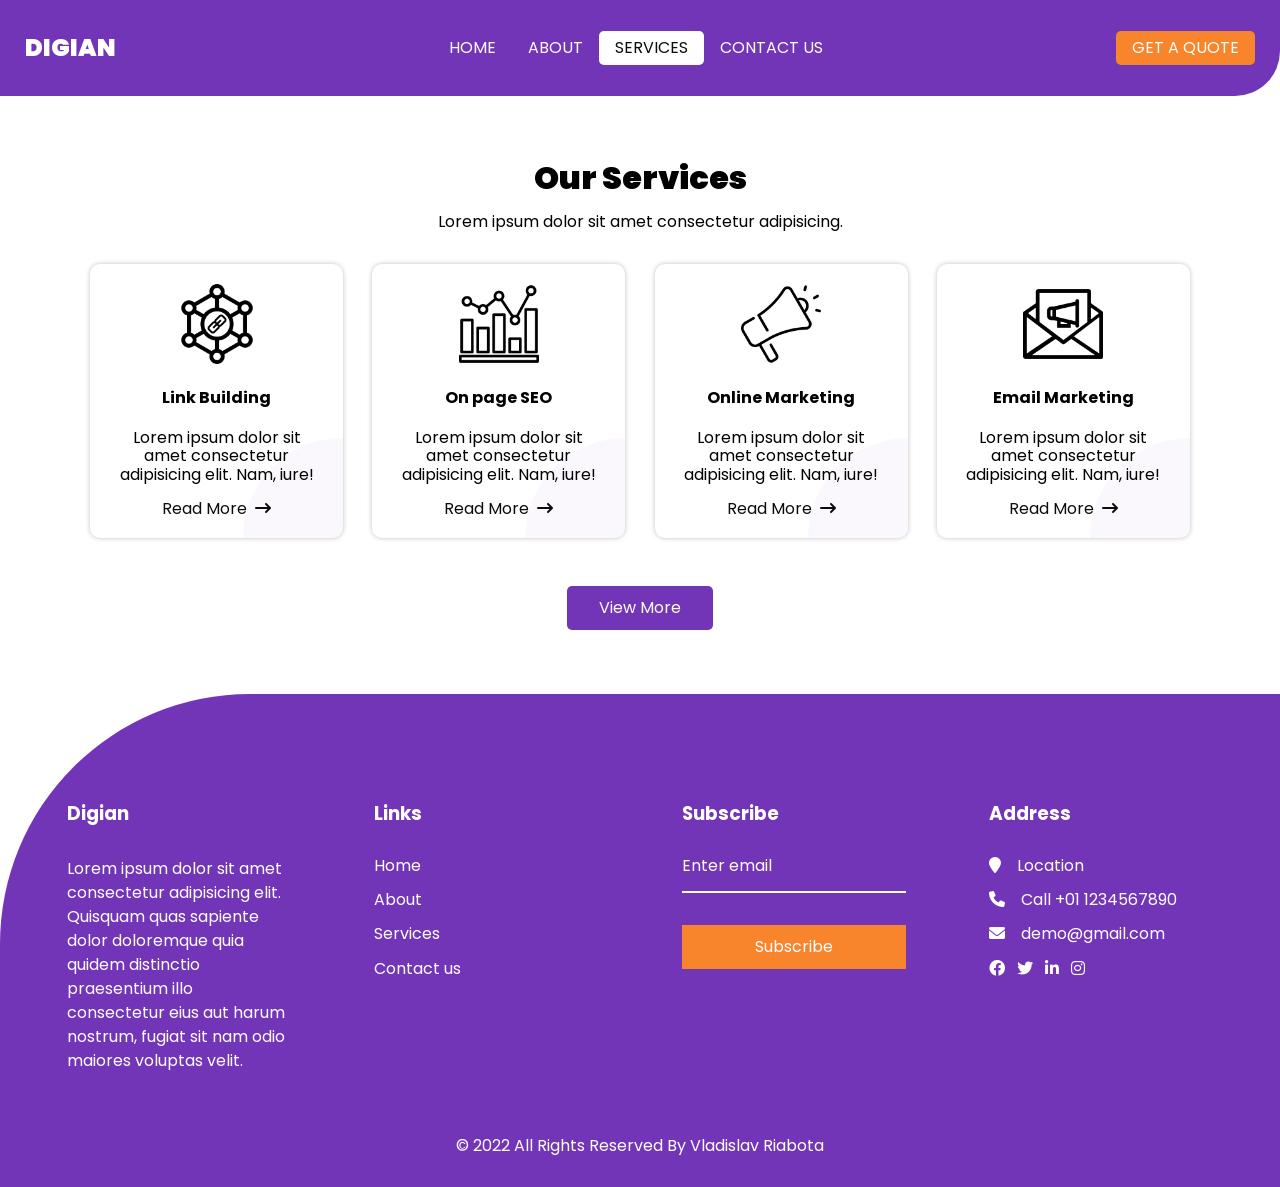
<file: digian/html/services.html>
<!DOCTYPE html>
<html lang="en">

    <head>
        <meta charset="UTF-8">
        <meta http-equiv="X-UA-Compatible" content="IE=edge">
        <meta name="viewport" content="width=device-width, initial-scale=1.0">
        <title>Digian</title>
        <link rel="stylesheet" href="../css/normalize.css">
        <link rel="stylesheet" href="../css/owl.carousel.min.css">
        <link rel="stylesheet" href="../css/owl.theme.default.css">
        <link rel="stylesheet" href="../css/all.min.css">
        <link rel="stylesheet" href="../css/fontawesome.min.css">
        <link rel="stylesheet" href="../style.css">
        <link rel="stylesheet" href="../css/responsive.css">
    </head>

<body>
    <header class="header pages">
        <section class="header_section">
            <!-- header_section -->
            <nav class="header-menu-wrap">
                <a href="../index.html" class="site_name">Digian</a>
                <ul class="nav-links">
                    <li><a href="../index.html">Home</a></li>
                    <li><a href="about-us.html">about</a></li>
                    <li class="active"><a href="services.html">services</a></li>
                    <li><a href="contact-us.html">contact us</a></li>
                </ul>
                <a href="#" class="button top-menu">get a quote</a>
                <button class="hamburger">
                    <i class="fa-solid fa-bars"></i>
                </button>
                <button class="close-hamb">
                    <i class="fa-solid fa-xmark"></i>
                </button>
            </nav>
        </section><!-- header_section -->
        
    </header>
    <main>
        <section class="services-block">
            <h3 class="section-header">Our Services</h3>
            <p class="section-subheader">Lorem ipsum dolor sit amet consectetur adipisicing.</p>
            <div class="services-list">
                <div class="service">
                    <div>
                        <img src="../img/s1.png" alt="">
                    </div>
                    <h4 class="service-name">
                        Link Building
                    </h4>
                    <p class="service-subscription">Lorem ipsum dolor sit amet consectetur adipisicing elit. Nam, iure!
                    </p>
                    <a href="#" class="read-service">read more<i class="fa-solid fa-arrow-right-long"></i></a>
                </div>
                <div class="service">
                    <div>
                        <img src="../img/s2.png" alt="">
                    </div>
                    <h4 class="service-name">
                        On page SEO
                    </h4>
                    <p class="service-subscription">Lorem ipsum dolor sit amet consectetur adipisicing elit. Nam, iure!
                    </p>
                    <a href="#" class="read-service">read more<i class="fa-solid fa-arrow-right-long"></i></a>
                </div>
                <div class="service">
                    <div>
                        <img src="../img/s3.png" alt="">
                    </div>
                    <h4 class="service-name">
                        Online Marketing
                    </h4>
                    <p class="service-subscription">Lorem ipsum dolor sit amet consectetur adipisicing elit. Nam, iure!
                    </p>
                    <a href="#" class="read-service">read more<i class="fa-solid fa-arrow-right-long"></i></a>
                </div>
                <div class="service">
                    <div>
                        <img src="../img/s4.png" alt="">
                    </div>
                    <h4 class="service-name">
                        Email Marketing
                    </h4>
                    <p class="service-subscription">Lorem ipsum dolor sit amet consectetur adipisicing elit. Nam, iure!
                    </p>
                    <a href="#" class="read-service">read more<i class="fa-solid fa-arrow-right-long"></i></a>
                </div>
            </div>
            <div class="button-container">
                <a href="#" class="button view-more">view more</a>
            </div>
        </section>
    </main>
    <footer class="footer">
        <section class="foooter-block">
            <div class="footer-block-info">
                <h3 class="footer-block-header">Digian</h3>
                <p class="footer-parag">
                    Lorem ipsum dolor sit amet consectetur adipisicing elit. Quisquam quas sapiente dolor doloremque
                    quia quidem distinctio praesentium illo consectetur eius aut harum nostrum, fugiat sit nam odio
                    maiores voluptas velit.
                </p>
            </div>
            <div class="footer-block-info">
                <h3 class="footer-block-header">Links</h3>
                <ul class="footer-links">
                    <li><a href="../index.html">Home</a></li>
                    <li><a href="about-us.html">About</a></li>
                    <li><a href="services.html">Services</a></li>
                    <li><a href="contact-us.html">Contact us</a></li>
                </ul>
            </div>
            <div class="footer-block-info">
                <h3 class="footer-block-header">Subscribe</h3>
                <form>
                    <input type="text" placeholder="Enter email">
                    <button type="submit" class="button footer-subscribe">Subscribe</button>
                </form>
            </div>
            <div class="footer-block-info">
                <h3 class="footer-block-header">Address</h3>
                <a href="#"><i class="fas fa-map-marker"></i>Location</a>
                <a href="tel:+01 1234567890"><i class="fas fa-phone"></i>Call +01 1234567890</a>
                <a href="mail:demo@gmail.com"><i class="fas fa-envelope"></i>demo@gmail.com</a>
                <div class="footer-links-socials">
                    <a href="https://facebook.com"><i class="fa-brands fa-facebook"></i></a>
                    <a href="https://twitter.com"><i class="fa-brands fa-twitter"></i></a>
                    <a href="https://linkedin.com"><i class="fa-brands fa-linkedin-in"></i></a>
                    <a href="https://instagram.com"><i class="fa-brands fa-instagram"></i></a>
                </div>
            </div>
        </section>
        <p class="copyright">© 2022 All Rights Reserved By Vladislav Riabota</p>
    </footer>
</body>
<script src="../js/jquery-3.6.0.slim.min.js"></script>
<script src="../js/owl.carousel.min.js"></script>
<script src="../js/owl.carousel.js"></script>
<script src="../js/script.js"></script>

</html>
</file>
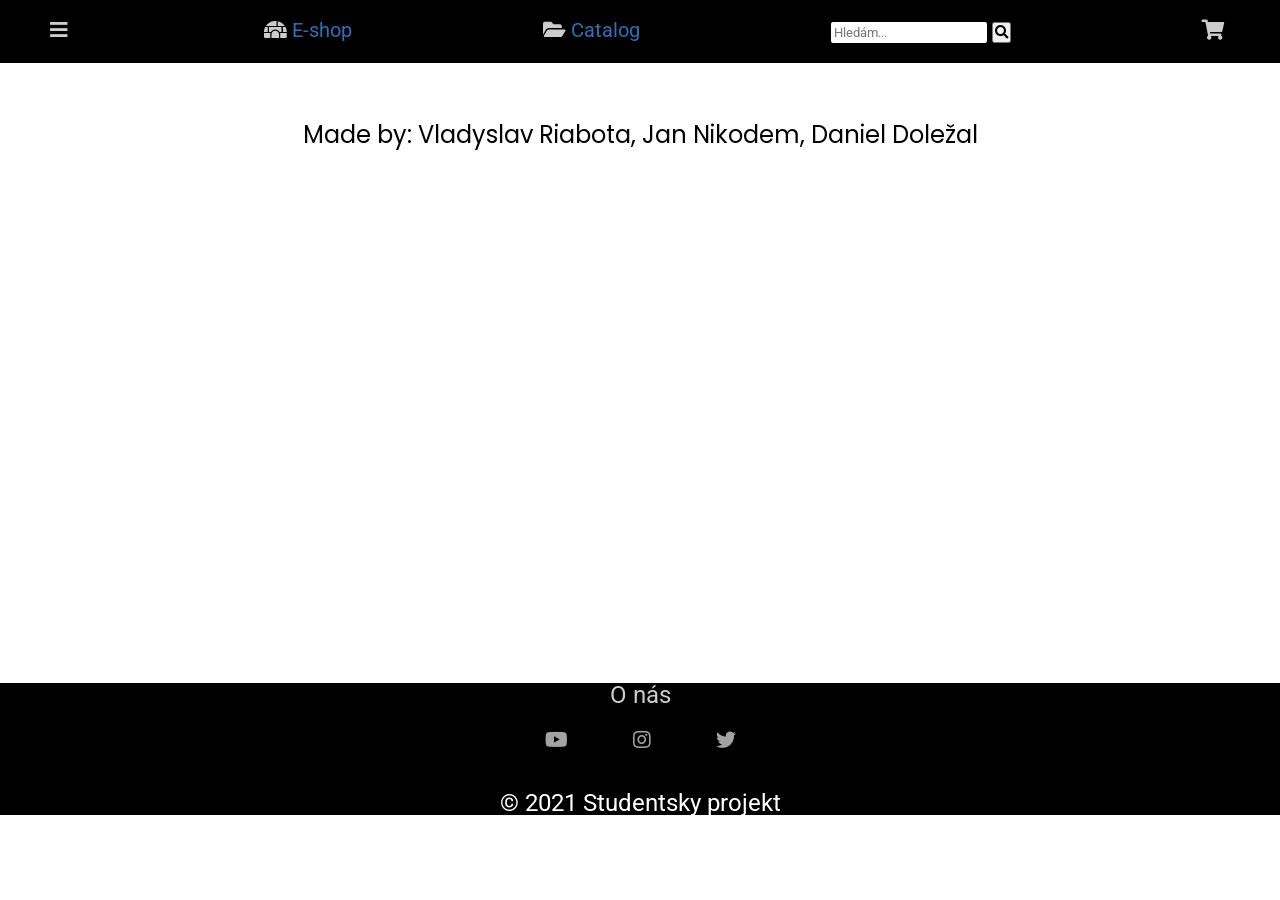
<file: Eshop/html/aboutus.html>
<!DOCTYPE html>
<html lang="en">

<head>
  <meta charset="UTF-8">
  <meta http-equiv="X-UA-Compatible" content="IE=edge">
  <meta name="viewport" content="width=device-width, initial-scale=1.0">
  <title>e-shop</title>
  <link rel="stylesheet" href="../css/reset.css">
  <link rel="stylesheet" href="../css/all.css">
  <link rel="stylesheet" href="../css/main.css">
  <link rel="stylesheet" href="../css/header.css">
  <link rel="stylesheet" href="../css/aside.css">
  <link rel="stylesheet" href="../css/main-footer.css">
  <link rel="stylesheet" href="../css/main-footer.css">
</head>

<body>
  <!--sldemenu-->

  <aside id="slideaside">
    <a id="closeaside" href="#"><i class="fas fa-times"></i></a>
    <ul class="list-aside">
      <li><a href="#">Profil<i class="fas fa-user-alt"></i></a></li>
      <li><a href="../html/cart.html">Košík<i class="fas fa-shopping-cart"></i></a></li>
      <li><a href="#">Info<i class="fas fa-info-circle"></i></a></li>
      <li><a href="../html/aboutus.html">O nás<i class="far fa-address-card"></i></a></li>
    </ul>
    <ul class="categories-list">
      <li><a href="../html/consoles.html">Konzole</a></li>
      <li><a href="../html/consoles.html">Hry</a></li>
      <li><a href="../html/consoles.html">Smartfony</a></li>
      <li><a href="../html/consoles.html">Příslušenství</a></li>
      <li><a href="../html/consoles.html">VR brýle</a></li>
      <li><a href="../html/consoles.html">Gamepady</a></li>
    </ul>
    <ul class="socials">
      <li><a href="https://www.youtube.com/" target="_blank"><i class="fab fa-youtube"></i></a></li>
      <li><a href="https://www.instagram.com/" target="_blank"><i class="fab fa-instagram"></i></a></li>
      <li><a href="https://twitter.com/" target="_blank"><i class="fab fa-twitter"></i></a></li>
    </ul>
    <footer class="aside-footer">
      <p>© 2021 Studentsky projekt</p>
    </footer>

  </aside>

  <!--sldemenu-->

  <header>
    <div class="top-menu">
      <ul class="hor-menu">
        <li class="hamburger-slide"><a id="openaside" href="#"><i class="fas fa-bars"></i></a>

        </li>
        <li><a href="../index.html"><i class="fas fa-igloo"></i>E-shop</a></li>
        <li><a href="../html/categories.html"><i class="fas fa-folder-open"></i>Catalog</a></li>
        <li>
          <form class="search-bar">
            <label for="search">
              <input id="search" type="text" placeholder="Hledám...">
              <button type="submit"><i class="fas fa-search"></i></button>
            </label>
          </form>
        </li>
        <li><a href="../html/cart.html"><i class="fas fa-shopping-cart"></i></a></li>
      </ul>
    </div>
  </header>
  <main>
    <section class="about-us">
      <div class="aboutus-block">
        <p>Made by: Vladyslav Riabota, Jan Nikodem, Daniel Doležal</p>
      </div>
    </section>
  </main>
  <footer class="main-footer">
    <div class="text-footer">
      <a href="../html/aboutus.html">O nás</a>
      <ul class="socials">
        <li><a href="https://www.youtube.com/" target="_blank"><i class="fab fa-youtube"></i></a></li>
        <li><a href="https://www.instagram.com/" target="_blank"><i class="fab fa-instagram"></i></a></li>
        <li><a href="https://twitter.com/" target="_blank"><i class="fab fa-twitter"></i></a></li>
      </ul>
      <p>© 2021 Studentsky projekt</p>
    </div>

  </footer>
  <script src="https://ajax.googleapis.com/ajax/libs/jquery/3.2.1/jquery.min.js"></script>
  <script src="../js/jquery.magnific-popup.min.js"></script>
  <script src="../js/script.js"></script>
</body>

</html>
</file>
<file: digian/style.css>
@import url('https://fonts.googleapis.com/css2?family=Poppins:wght@300&display=swap');
@import url('https://fonts.googleapis.com/css2?family=Poppins:wght@700&display=swap');
@import url('https://fonts.googleapis.com/css2?family=Poppins&display=swap');

:root {
    --orange: #f8842b;
    --purple: #7335b7;
    --white: #fff;
    --black: #0c0c0c;
}

html {
    font-family: 'Poppins';
}

a {
    text-decoration: none;
}

/* index */
.header {
    background-color: var(--purple);
    border-radius: 0 0 250px 0;
    margin-bottom: 4rem;
}

.header_section {
    padding: 15px 0;
    text-transform: uppercase;
}

.site_name {
    color: var(--white);
    font-size: 1.5rem;
    font-weight: 900;
    display: inline-block;
}

.header-menu-wrap {
    padding: 0 25px;
    box-sizing: border-box;
    display: flex;
    flex-direction: row;
    justify-content: space-between;
    align-items: center;
}

.nav-links {
    display: flex;
    flex-direction: row;
    list-style: none;
}

.nav-links li {
    text-transform: uppercase;
    padding: 0.5rem 1rem;
    display: block;
    border-radius: 5px;
}

.nav-links li a {
    color: var(--white);
    transition: all 0.3s;
    background-color: transparent;
}

.nav-links li.active {
    background-color: var(--white);
}

.nav-links li.active a {
    color: #0c0c0c;
    transition: all 0.5s;
    animation-delay: 2s;
}

.nav-links li:hover {
    background-color: var(--white);
    transition: all 0.5s;
    animation-delay: 2s;
}

.nav-links li:hover a {
    color: #0c0c0c;
    transition: all 0.5s;
    animation-delay: 2s;
}

.button {
    transition: all 0.3s;
    cursor: pointer;
}

.button:hover {
    transform: translateY(-3px);
    transition: all 0.3s;
}

.button.top-menu {
    display: inline-block;
    padding: 0.5rem 1rem;
    background-color: var(--orange);
    color: var(--white);
    border-radius: 5px;
}

.owl-carousel .content {
    display: flex;
    flex-direction: row;
    justify-content: center;
    align-items: center;
}

.content .image-box {
    width: 40%;
}

.image-box img {
    width: 100%;
}

.content .slider-text {
    width: 40%;
    color: var(--white);
    text-align: center;
}

.slider-header {
    font-size: 2rem;
    margin-bottom: 2rem;
}

.slider-paragraph {
    margin-bottom: 2rem;
    font-size: 1rem;
    line-height: 1.5rem;
}

.button.slider {
    text-transform: capitalize;
    display: inline-block;
    margin: 0 auto;
    padding: 1rem 2rem;
    color: var(--white);
    background-color: #5a2a8f;
    border-radius: 5px;
}

.owl-theme .owl-dots {
    padding: 2rem;
}

.owl-theme .owl-dots .owl-dot span {
    height: 1rem;
    width: 1rem;
    background: var(--white);
}

.owl-theme .owl-dots .owl-dot:hover span {
    background: #e5e4e2;
}

.owl-theme .owl-dots .owl-dot.active span {
    height: 1.2rem;
    width: 1.2rem;
    background: var(--orange);
}

.services-block {
    padding: 0 90px;
    box-sizing: border-box;
    margin-bottom: 4rem;
}

.section-header {
    text-align: center;
    font-size: 2rem;
    font-weight: 900;
    margin-bottom: 1rem;
}

.section-subheader {
    text-align: center;
    margin-bottom: 2rem;
}

.services-list {
    display: flex;
    flex-direction: row;
    justify-content: space-between;
    margin-bottom: 3rem;
}

.service {
    width: 23%;
    border-radius: 4px;
    box-shadow: 0px 0px 5px #C0C0C0;
    box-sizing: border-box;
    padding: 20px;
    border-radius: 10px;
    position: relative;
    overflow: hidden;
}

.service:hover:before {
    width: 500px;
    height: 500px;
    right: -100px;
    bottom: -100px;
    background-color: rgb(227, 225, 230);
    transition: all 0.3s;
}

.service::before {
    content: "";
    position: absolute;
    width: 200px;
    height: 200px;
    background-color: rgb(250, 248, 253);
    border-radius: 100%;
    z-index: -1;
    transition: all 0.3s;
    right: -100px;
    bottom: -100px;
}

.service:hover {
    background-color: var(--purple);
    color: var(--white);
    transition: all 0.6s;
}

.service:hover div img {
    filter: invert(100%);
    transition: all 0.6s;
}

.service .read-service i {
    margin-left: 0.5rem;
}

.service:hover .read-service {
    color: var(--white);
    transition: all 0.6s;
}

.service div {
    width: 80px;
    margin: 0 auto;
    margin-bottom: 1rem;
}

.service-name {
    text-align: center;
}

.service-subscription {
    text-align: center;
}

.service div img {
    width: 100%;
}

.read-service {
    text-align: center;
    display: block;
    text-transform: capitalize;
    color: var(--black);
}

.button-container {
    display: flex;
    justify-content: center;
    align-items: center;
}

.button.view-more {
    text-transform: capitalize;
    padding: 0.8rem 2rem;
    color: var(--white);
    background-color: var(--purple);
    border-radius: 5px;
    box-sizing: border-box;
}

.about-us-wrap {
    background-color: var(--purple);
    border-radius: 250px 0;
    box-sizing: border-box;
    margin-bottom: 6rem;
}

.about-us-block {
    display: flex;
    flex-direction: row;
    justify-content: center;
    align-items: center;
    max-width: 1440px;
    margin: 0 auto;
    padding: 90px 0;
    box-sizing: border-box;
}

.about-us-block .image-box {
    width: 35%;
}

.about-us-block .about-us-text {
    width: 40%;
    color: var(--white);
    padding: 0 15px;
    margin-right: 5rem;
    box-sizing: border-box;
}
.about-us-header {
    font-size: 2rem;
}

.about-us-subscription {
    line-height: 1.5rem;
    font-weight: 400;
    margin-bottom: 2rem;
}

.button.after-subcsript {
    display: inline-block;
    padding: 0.8rem 2.5rem;
    background-color: var(--orange);
    color: var(--white);
    border-radius: 5px;
    text-transform: capitalize;
}

.case-studies-block {
    display: flex;
    flex-direction: row;
    justify-content: center;
}

.case-studies-wrap {
    max-width: 1440px;
    margin: 0 auto;
    margin-bottom: 4rem;
}

.case-studies-wrap .section-header {
    margin-bottom: 4rem;
}

.case-study {
    box-shadow: 0 0 10px #C0C0C0;
    box-sizing: border-box;
    width: 30%;
    margin-right: 2rem;
}

.case-study .cs-text {
    text-align: center;
    padding: 25px;
    box-sizing: border-box;
}

.case-study .cs-img img {
    width: 100%;
}

.case-study .cs-subscription {
    margin-bottom: 1.5rem;
    line-height: 1.4rem;
}

.case-study .link-subscript {
    text-transform: capitalize;
    color: var(--purple);
}

.comment-slide {
    position: relative;
    background-color: var(--purple);
    border-radius: 15px;
    box-sizing: border-box;
    padding: 85px 45px 45px 45px;
    width: 80%;
    margin: 0 auto;
    margin-top: 5rem;
}

.comment-slide .avatar {
    position: absolute;
    top: -35%;
    left: 50%;
    transform: translate(-50%, 35%);
    z-index: 2;
}

.comment-slide .avatar img {
    height: 125px;
    width: 125px;
    border-radius: 50%;
}

.comment-slide h3 {
    text-align: center;
    color: var(--white);
    text-transform: uppercase;
}

.comment-slide .slide-text {
    text-align: center;
    color: var(--white);
    line-height: 1.5rem;
}

.comment-slide .icon {
    text-align: center;
}

.comment-slide .icon i {
    font-size: 2rem;
    color: var(--white);
}

.testimonial-wrap .owl-carousel.owl-theme .owl-dots .owl-dot span {
    background-color: var(--purple);
    height: 1rem;
    width: 1rem;
}

.testimonial-wrap .owl-carousel.owl-theme .owl-dots .owl-dot.active span {
    background-color: var(--orange);
    height: 1.2rem;
    width: 1.2rem;
}

.callback-wrap {
    padding: 90px 0;
    display: flex;
    flex-direction: row;
    justify-content: center;
    margin: 0 auto;
    box-sizing: border-box;
}

.callback-wrap form {
    width: 35%;
    margin-right: 1rem;
    text-align: center;
    padding: 15px;
    box-sizing: border-box;
}

.callback-wrap div {
    width: 45%;
}

.callback-wrap div iframe {
    width: 100%;
    padding: 15px;
    box-sizing: border-box;
    height: 530px;
}

.callback-wrap form input {
    display: block;
    width: 100%;
    box-sizing: border-box;
    height: 50px;
    margin-bottom: 1rem;
    outline: none;
    padding: 15px;
    box-sizing: border-box;
}

.callback-wrap form textarea {
    display: block;
    max-width: 100%;
    min-width: 100%;
    min-height: 150px;
    max-height: 300px;
    outline: none;
    padding: 15px;
    box-sizing: border-box;
    margin-bottom: 2rem;
}

.form-header {
    margin-top: 0rem;
    font-size: 2rem;
    text-align: left;
    margin-bottom: 2rem;
}

.button.form-submit {
    text-transform: uppercase;
    display: block;
    padding: 1rem 4rem;
    background-color: var(--purple);
    color: var(--white);
    box-sizing: border-box;
    border: none;
    cursor: pointer;
    border-radius: 4px;
}

.footer {
    background-color: var(--purple);
    border-radius: 250px 0 0 0;
}

.foooter-block {
    display: flex;
    flex-direction: row;
    padding: 90px 0 0 0;
    justify-content: space-evenly;
}

.footer-block-info {
    width: 20%;
    padding: 0 1rem;
    box-sizing: border-box;
}

.footer-block-info .footer-block-header {
    color: var(--white);
    margin-bottom: 2rem;
}

.footer-links {
    list-style: none;
    padding: 0rem;
}

.footer-links li {
    margin-bottom: 1rem;
}

.footer-links li a {
    color: var(--white);
    transition: all 0.3s;
}
.footer-links li a:hover{
    color: var(--orange);
}
.footer-block-info input{
    border: none;
    outline: none;
    color: var(--white);
    background-color: var(--purple);
    box-sizing: border-box;
    border-bottom: 2px solid var(--white);
    margin-bottom: 2rem;
    padding: 0 0 1rem 0;
    width: 100%;
}

.footer-block-info input::placeholder{
    color: var(--white);
}
.footer-block-info .button.footer-subscribe{
    display: block;
    background-color: var(--orange);
    color: var(--white);
    border: none;
    width: 100%;
    padding: 0.8rem 2rem;
    box-sizing: border-box;
}
.footer-parag{
    color: var(--white);
    line-height: 1.5rem;
}
.footer-block-info > a{
    color: var(--white);
    display: block;
    margin-bottom: 1rem;
}
.footer-block-info > a i{
    color: var(--white);
    margin-right: 1rem;
}
.footer-block-info > a:hover{
    color: var(--orange);
}
.footer-block-info > a:hover i{
    color: var(--orange);
}
.footer-links-socials a i{
    color: var(--white);
    margin-right: 0.5rem;
}
.footer-links-socials a:hover i{
    color: var(--orange);
}
.copyright{
    text-align: center;
    color: var(--white);
    margin-bottom: 0rem;
    padding: 2rem;
    box-sizing: border-box;
}
.hamburger, .close-hamb{
    border: none;
    background-color: transparent;
    cursor: pointer;
    padding: 0;
    color: var(--white);
    font-size: 2rem;
}
.close-hamb{
    display: none;
}
.hamburger{
    display: none;
}
.showed{
    display: block;
    width: 100%;
}
.header.pages{
    border-radius: 0 0 45px 0;
}
/* index */
</file>
<file: digian/css/responsive.css>
@media all and (max-width:1440px){

}
@media all and (max-width:1024px) {
}
@media all and (max-width:768px){
    .header-menu-wrap{
        flex-wrap: wrap;
        width: 100%;
    }
    .about-us-wrap{
        border-radius: 45px 0;
    }
    .footer{
        border-radius: 45px 0 0 0;
    }
    .header{
        border-radius: 0 0 45px 0;
    }
    .hamburger{
        display: inline-block;
    }
    .nav-links{
        display: none;
        width: 100%;
        order: 3;
        text-align: center;
    }
    .content .image-box{
        width: 35%;
    }
    .content .slider-text{
        width: 35%;
    }
    .slider-header{
        font-size: 1.8rem;
    }
    .button.top-menu{
        display: none;
    }
    .site_name{
        width: 50%;
        display: inline-block;
    }
    .services-list{
        flex-wrap: wrap;
    }
    .service{
        width: 45%;
        margin-bottom: 2rem;
    }
    .about-us-block .about-us-text{
        width: 40%;
    }
    .about-us-block .image-box{
        width: 30%;
    }
    .case-study{
        width: 40%;
    }
    .callback-wrap{
        display: block;
    }
    .callback-wrap form{
        width: 100%;
        display: block;
        padding: 15px;
        box-sizing: border-box;
    }
    .button.form-submit{
        display: block;
        width: 100%;
    }
    .callback-wrap div{
        width: 100%;
    }
    .foooter-block{
        flex-wrap: wrap;
        text-align: center;
        padding: 45px 0;
        box-sizing: border-box;
    }
    .footer-block-info{
        width: 40%;
        margin-bottom: 2rem;
    }
    .footer-block-info > a{
        text-align:start;
    }
    .footer-block-info > a:last-of-type{
        margin-bottom: 2rem;
    }
    .footer-links-socials{
        font-size: 1.5rem;
    }
}
@media all and (max-width:426px){
    .owl-carousel .content{
        display: block;
    }
    .content .image-box{
        width: 80%;
        margin: 0 auto;
        margin-bottom: 1rem;
    }
    .content .slider-text{
        width: 80%;
        margin: 0 auto;
    }
    .slider-header{
        font-size: 1.5rem;
    }
    .service{
        width: 100%;
    }
    .services-block{
        padding: 0 45px;
        box-sizing: border-box;
    }
    .about-us-block{
        display: block;
        padding: 45px;
    }
    .copyright{
        margin-top: 0rem;
        padding: 1rem;
    }
    .about-us-block .about-us-text{
        width: 100%;
        display: block;
        padding: 0px;
    }
    .about-us-block .image-box{
        width: 100%;
        padding: 0 30px;
        box-sizing: border-box;
        margin-bottom: 1rem;
    }
    .case-study{
        width: 100%;
        margin-bottom: 2rem;
    }
    .case-studies-block{
        display: block;
        padding: 0 30px;
        box-sizing: border-box;
    }
    .comment-slide .avatar{
        top:-20%;
    }
    .comment-slide{
        padding: 85px 25px 45px 25px;
        box-sizing: border-box;
    }
    .footer-block-info{
        width: 100%;
    }
    .about-us-header{
        font-size: 1.75rem;
    }
    .about-us-block .about-us-text{
        margin-bottom: 2rem;
    }
    .about-us-text div{
        margin: 0 auto;
        text-align: center;
    }
}
@media all and (max-width:376px) {

}
@media all and (max-width:320px){

}
</file>
<file: Eshop/css/main.css>
@import url('https://fonts.googleapis.com/css2?family=Poppins:wght@300&family=Roboto:wght@300&display=swap');
@import url('https://fonts.googleapis.com/css2?family=Poppins:wght@300&display=swap');
main{
    --blue-color:#398CE6;
    --blue-dark:rgb(0,0,128);
    --yellow-stars:#FAC129;
    --green:#21B43B;
    --green-dark:rgb(0,128,0);
}
.main-text{
    margin-bottom: 60px;
    font-family: 'Poppins';
    font-size: 27px;
    text-align: center;
    font-weight: 600;
    color: var(--blue-color);
}
.grid-container .product-item img{
    width: 100%;
    margin-bottom: 10px;
}
.grid-container .product-item h3{
    text-align: center;
    margin-bottom: 10px;
    color: #2f8dcd;
    font-size: 20px;
    font-family: 'Poppins';
    font-weight: 900;
}
.grid-container .product-item p{
    color: black;
    font-family: 'Roboto';
    opacity: 0.7;
    transition: all 0.2s;
    text-align: center;
}
.grid-container .product-item a{
    text-decoration: none;
}
.grid-container .product-item:hover{
    box-shadow: 0px 0px 10px #D5D6E8;
}
.grid-container .product-item:hover p{
    opacity: 1;
}
.grid-container .product-item{
    width: 100%;
    padding: 10px;
    box-sizing: border-box;
    margin-bottom: 20px;
}
/*************Product page*************/
article#product{
    margin: 0 auto;
}
.block-product-wrap{
    display: none;
}
.product-info{
    width: 100%;
}
.rating-stars{
    margin: 0px 10px 20px;
}
.rating-stars i{
    color: var(--yellow-stars);
}
.product-info h3{
    font-size: 24px;
    margin: 20px 10px;
    font-family: 'Poppins';
    color: #2f8dcd;
}
.product-img-mob{
    display: inline-block;
    width: 80%;
    margin-bottom: 20px;
}
.product-img-mob img{
    width: 100%;
}
.rating-stars i:last-of-type{
    color:#D5D6E8;
    margin-right:0px;
    margin-bottom: 10px;
}
.product-info > p{
    margin: 10px 20px;
}
.block-purchase p.price{
    font-size: 26px;
    font-weight: 900;
    font-family:'Poppins';
    margin-bottom: 10px;
    margin: 10px 20px;
}
.block-purchase p.delivery{
    font-family:'Poppins';
    margin: 10px 20px;
}
.block-purchase p.delivery .reviews{
    text-decoration: none;
    color: #1B51E6;
}
.product-info a{
    display: inline-block;
}
.product-info p span{
    font-weight: 900;
    display: block;
    margin-top: 10px;
}
.product-info a .button-add-to-cart{
    border: none;
    background-color: var(--blue-color);
    padding: 10px;
    cursor: pointer;
    font-family:'Roboto';
    font-size: 24px;
    color: #fff;
    border-radius: 10px;
    box-sizing: border-box;
    opacity: 0.8;
    transition: all 0.2s;
    margin: 10px 20px;
}
.product-info a .button-add-to-cart i{
    font-size: 20px;
    margin-right: 5px;
}
.product-info a .button-add-to-cart:hover{
    opacity: 1;
}
.product-info a .button-in-cart{
    display: none;
    border: none;
    background-color: var(--green);
    padding: 10px;
    cursor: pointer;
    font-family:'Roboto';
    font-size: 24px;
    color: #fff;
    border-radius: 10px;
    box-sizing: border-box;
    opacity: 0.8;
    transition: all 0.2s;
    margin: 10px 20px;
}
.tabs li a.active{
    border-right: 1px solid grey;
    border-left: 1px solid grey;
    border-bottom: 1px solid #fff;
    box-sizing: border-box;
    box-shadow:0 -4px var(--blue-color), 0 -5px var(--blue-color);
}
.product-info a .button-in-cart:hover{
    opacity: 1;
}
.product-menu ul{
    display: flex;
    flex-direction: row;
}
.tabs li a{
    display: block;
    padding: 10px;
    border-right: 1px solid grey;
    border-left: 1px solid grey;
    box-shadow:0 -4px transparent, 0 -1px grey;
    color: black;
    text-decoration: none;
    background-color: rgba(221, 221, 221, 0.295);
    font-size: 18px;
    font-family: 'Poppins';
    font-size: 14px;
    margin-bottom: -1px;
    border-bottom: 1px solid gray;

}
.row{
    display: flex;
    flex-direction: row;
    justify-content: space-between;
    margin-bottom: 10px;
}
.row p{
    width: 50%;
}
#videos iframe{
    width: auto;
    height: auto;
}
.product-menu{
    margin: 0 auto;
}
ul.tabs{
    margin: 10px 15px;
}
#home h3{
    margin-bottom: 30px;
    margin-top: 30px;
    color: var(--blue-color);
    font-size: 18px;
    font-weight: 600;
}
.advised-items{
    max-width: 1180px;
    margin: 0 auto;
    display: flex;
    flex-direction: row;
    justify-content: space-between;
    flex-wrap: wrap;
}
.adv-item{
    width: 45%;
    position: relative;
}
.adv-item .circle{
    position: absolute;
    top: 0px;
    left: 0px;
    border-radius: 50%;
    line-height: 2.5em;
    width: 2.5em;
    height: 2.5em;
    text-align: center;
    background: red;
    color: #fff;
    font-size: 18px;
    box-sizing: border-box;
}
.adv-item a{
    text-decoration: none;
}
.adv-item img{
    width: 100%;
    margin-bottom: 10px;
}
.adv-item .ratings{
    text-align: center;
    margin-bottom: 10px;
}
.adv-item .ratings i{
    color: chocolate;
}
.adv-item:nth-child(1) .ratings i:last-of-type, .adv-item:nth-child(1) .ratings i:nth-of-type(4), .adv-item:nth-child(2) .ratings i:last-of-type, .adv-item:nth-child(4) .ratings i:last-of-type, .adv-item:nth-child(4) .ratings i:nth-of-type(4){
    color: grey;
}
.adv-item h4{
    text-align: center;
    font-size: 22px;
    margin-bottom: 20px;
    font-family:'Roboto';
    color:#2f8dcd;
}
.adv-item .prices{
    margin: 0 auto;
    display: flex;
    justify-content: center;
}
.prices{
    margin-bottom: 20px;
}
.prices p{
    margin: 0px 5px;
    color: black;
    font-size: 20px;
}
.prices p.common-price{
    text-decoration: line-through;
}
.prices p.discont-price{
    color: red;
}
.add-to-cart{
    display: block;
    margin:20px auto 0px auto;
    border: none;
    background-color:#E8E8E8;
    padding: 10px;
    box-sizing: border-box;
    border-radius: 10px;
    color: black;
    font-size: 20px;
    cursor: pointer;
    opacity: 0.8;
}
.add-to-cart:hover{
    transition: all 0.2s;
    opacity: 1;
}
.add-to-cart i{
    margin-right: 5px;
    color: rgba(0,128,0);
}

.adv-item:hover{
    box-shadow:0 0 10px grey;
}
#params .row p{
    font-family: 'Poppins';
}
#params .row{
    border-bottom: 1px solid #E8E8E8;
}
#params .row:first-child{
    margin-top: 30px;
}
#params .row p:first-child{
    font-weight: 600;
}
#params .row:nth-child(3){
    margin-bottom: 20px;
}
#params p.sub-header{
    font-size: 20px;
    color: #6495ED;
    margin-bottom: 20px;
    font-family: 'Roboto';
}

.advs-disadv .positive{
    width: 60%;
}
.advs-disadv .negative{
    width: 30%;
}
.advs-disadv .positive p i{
    color: #fff;
    border-radius: 50%;
    background-color:var(--green-dark);
    padding: 2px;
}
.advs-disadv .negative p i{
    color: #fff;
    border-radius: 50%;
    background-color:rgb(220,20,60);
    padding: 2px;
}
.advs-disadv .positive p i, .advs-disadv .negative p i{
    margin-right: 10px;
    font-size: 14px;
}
.advs-disadv .positive p, .advs-disadv .negative p {
    margin-bottom: 10px;
}
#comment{
    margin-top: 20px;
    border: 2px solid black;
    border-radius: 4px;
    width: 90%;
    padding: 5px;
}
#comment{
    color: #398CE6;
    font-weight: 600;
    font-size: 20px;
    font-family: 'Roboto';
}
#comment h3{
    margin-bottom: 20px;
    font-size: 20px;
    font-weight: 900;
}
#userNameInput, #userCommentAreaInput{
    display: block;
    margin-top: 5px;
    margin-bottom: 10px;
    width: 80%;
}
#userNameInput, #userCommentAreaInput[placeholder]{
    font-family: 'Roboto';
    font-size: 18px;
}
#userCommentAreaInput{
    resize: vertical;
}
#userSubmit{
    background-color: #2f8dcd;
    color: #fff;
    border: 2px solid;
    border-radius: 4px;
    padding: 5px;
    width: 30%;
}
#userComments{
    margin:20px 0;
    padding: 5px;
    box-sizing: border-box;
    width: 80%;
}
#userComments .upper{
    text-decoration: underline;
}
#userComments .upper, #userComments .cursive{
    color: black;
    font-family: 'Roboto';
}
#userComments p:last-of-type{
    margin-top: 10px;
    font-family: 'Roboto';
    border-bottom: 1px solid black;
    margin-bottom: 30px;
}
/*************Product page*************/

/*************Cart page*************/
.cart{
    max-width: 1180px;
    margin: 0 auto;
    margin-bottom: 40px;
}
.bread-crumbs{
    border-top: 7px solid var(--blue-dark);
    border-top-left-radius: 7px 50%;
    border-top-right-radius: 7px 50%;
    margin-bottom: 50px;
}
.cart .bread-crumbs ul{
    margin-left: 0px;
    margin-top: 15px;
}
.cart .bread-crumbs ul li a{
    text-decoration: none;
    color:var(--blue-dark);
    font-size: 14px;
}
.bread-crumbs ul li{
    float: left;
    margin-right: 5px;
    opacity: 0.6;
}
.bread-crumbs ul li:first-child{
    opacity: 1;
}
.bread-crumbs ul li a span{
    border-radius: 50%;
    padding: 2px 4px;
    background-color: var(--blue-dark);
    color: #fff;
    margin-right: 5px;
    text-align: center;
}
.bread-crumbs ul li a:hover{
    text-decoration: underline;
}
.item-info{
    width: 100%;
}
.item-amount{
    width: 100%;
}
.item-info img{
    max-width: 100%;
}
.item-info figcaption{
    margin-bottom: 10px;
}
.item-info figure{
    width: 50%;
    float: left;
}
.item-info .quarantees{
    margin: 0 auto;
    width: 100%;
    margin-top: 100px;
    margin-bottom: 30px;
}
.quarantee label{
    font-size: 13px;
}
.popis{
    float: right;
    margin-top: 30px;
    width: 50%;
}
.popis p{
    color:#398CE6;
    font-size: 20px;
    font-weight: 400;
    margin-bottom: 40px;
}
.item-info a{
    text-decoration: none;
}
.item-amount{
    margin-bottom: 20px;
}
.item-amount a{
    display: inline-block;
    text-decoration: none;
    font-family:'Roboto';
    font-size: 18px;
    color: var(--green-dark);
}
.item-amount a:hover{
    text-decoration: underline;
}
.item-amount input{
    width: 30px;
}
.item-amount span{
    color: black;
    font-size: 18px;
    font-family:'Roboto';
}
.item-amount span{
    margin-right: 10px;
}
.item-price .currency, .item-price .res{
    color:#1B51E6;
    font-weight: 400;
}
.item-price{
    margin-bottom: 30px;
}
#totalcart{
    margin-top: 10px;
    padding: 5px;
    border: 1px solid #D5D6E8;
    text-decoration: none;
    color: #fff;
    font-family: 'Roboto';
    box-sizing: border-box;
    float: right;
    background-color: var(--blue-dark);
    transition: all,0.2s;
    opacity: 0.7;
}
#totalcart:hover{
    opacity: 1;
}
.cart-operations{
    display: flex;
    flex-direction: row;
    float: right;
}
#buy-link{
    margin-top: 10px;
    padding: 5px;
    border: 1px solid #D5D6E8;
    display: block;
    text-decoration: none;
    color: #fff;
    font-family: 'Roboto';
    box-sizing: border-box;
    background-color: var(--green-dark);
    transition: all , 0.2s;
    opacity: 0.7;
}
#buy-link:hover{
    opacity: 1;
}
#delete{
    padding: 5px;
    border: 1px solid #D5D6E8;
    text-decoration: none;
    color: #fff;
    font-family: 'Roboto';
    box-sizing: border-box;
    background-color: red;
    transition: all , 0.2s;
    opacity: 0.7;
}
#delete:hover{
    opacity: 1;
}
/*************Cart page*************/

/*************Categories page*************/
.main-categories-text{
    font-family: 'Poppins';
    font-size: 27px;
    text-align: center;
    font-weight: 600;
    color: var(--blue-color);
    margin-bottom: 60px;
}
.categories{
    max-width: 1180px;
    margin: 0 auto;
}
.categorie{
    margin-bottom: 30px;
    opacity: 0.75;
}
.categorie a {
    text-decoration: none;
}
.categorie a figure img, .categorie a figure figcaption {
    width: 100%;
}
 .categorie a figure {
    flex-direction: column;
 }
.categorie a figure figcaption {
    text-align: center;
    font-size: 24px;
    color: #398CE6;
}
.categorie:hover{
    box-shadow: 0 0 10px #D5D6E8;
    opacity: 1;
}
/*************About us page*************/
.about-us{
    margin: 0 auto;
    max-width: 1180px;
}
.aboutus-block{
    height: 550px;
}
.aboutus-block p{
    margin-top: 60px;
    color: black;
    text-align: center;
    font-size: 24px;
    font-family: 'Poppins';
}
/*************About us page*************/
@media all and (min-width:1024px){
    .categorie a figure {
        display: flex;
        flex-direction: row;
        justify-content: space-between;
        align-items: center;
    }
    .categorie a figure img {
        display: block;
        width: 40%;
    }
    .categorie a figure figcaption{
        width: 60%;
    }
    .categorie a{
        display: block;
    }
}

/*************Categories page*************/

@media all and (min-width:768px){
    .grid-container{
        max-width: 1180px;
        margin: 0 auto;
        display: grid;
        grid-template-columns: 1fr 1fr;
        grid-template-rows: 1fr 1fr 1fr;
        grid-column-gap: 30px;
        grid-row-gap: 30px;
    }
    .grid-container .product-item:first-child{
        grid-row: 1/3;
        grid-column: 1/2;
    }
    .grid-container .product-item:nth-child(2){
        grid-row: 1/3;
        grid-column: 2/2;
    }
    .grid-container .product-item:nth-child(3){
        grid-row: 2/3;
        grid-column: 1/2;
    }
    .grid-container .product-item:nth-child(4){
        grid-row: 2/3;
        grid-column: 2/2;
    }
    .grid-container .product-item:nth-child(5){
        grid-row: 3/3;
        grid-column: 1/2;
    }
    .grid-container .product-item:nth-child(6){
        grid-row: 3/3;
        grid-column: 2/2;
    }

    .cart .bread-crumbs ul{
        margin-left: 25px;
        margin-top: 15px;
    }
    .cart .bread-crumbs ul li a{
        text-decoration: none;
        color:var(--blue-dark);
        font-size: 24px;
    }
    .bread-crumbs ul li{
        float: left;
        margin-right: 10px;
        opacity: 0.6;
    }
    .bread-crumbs ul li a span{
        border-radius: 50%;
        padding: 2px 10px;
        background-color: var(--blue-dark);
        color: #fff;
        margin-right: 10px;
        text-align: center;
    }
    .bread-crumbs{
        border-top: 7px solid var(--blue-dark);
        border-top-left-radius: 7px 50%;
        border-top-right-radius: 7px 50%;
        margin-bottom: 50px;
    }

    .item-info .quarantees{
        margin: 0 auto;
        width: 100%;
    }
    .item-info{
        width: 45%;
    }
    .item-amount{
        width: 40%;
    }
    .cart-item{
        display: flex;
        flex-direction: row;
        justify-content: space-between;
        align-items: center;
        margin-bottom: 30px;
    }
    .item-info figure{
        width: 45%;

    }
    .item-info .guarantees{
        margin: 100px auto;
        width: 50%;
    }
    .popis{

        margin-top: 0px;
        width: 50%;
    }
    .popis p{
        color:#398CE6;
        font-size: 20px;
        font-weight: 400;
    }
    .item-amount a{
        display: inline-block;
        text-decoration: none;
        font-family:'Roboto';
        font-size: 18px;
        color: var(--green-dark);
    }
    .quarantee label{
        font-size: 16px;
    }
    .cart-items{
        border-top: 1px solid grey;
        border-bottom: 1px solid grey;
    }
    #totalcart{
        margin-top: 10px;
        padding: 5px;
        border: 1px solid #D5D6E8;
        display: block;
        text-decoration: none;
        color: #fff;
        font-family: 'Roboto';
        box-sizing: border-box;
        background-color: var(--blue-dark);
    }
    .item-amount{
        margin-top: 80px;
        margin-bottom: 0px;
    }
    .item-price{
        margin-top: 80px;
    }
    #delete{
        margin-top: 40px;
    }


}
@media all and (min-width:1024px) {

    article#product{
        display: flex;
        justify-content: space-between;
        margin: 0 auto;
        max-width: 1180px;
        align-items: center;
        margin-bottom: 30px;
    }
    .tabs li a{
        font-size: 18px;
    }
    .block-product-wrap a img{
        max-width: 100%;
        width: 100%;
    }
    .block-product-wrap a{
        width: 30%;
        float: left;
        border: 1px solid black;
        margin-right: 5px;
    }
    .block-product-wrap{
        width: 40%;
        display: inline-block;
    }
    .product-info h3{
        margin: 0px 0px 10px 0px;
    }
    a.product-img-mob{
        display: none;
    }
    .product-info{
        width: 45%;
    }
    .block-product-wrap a:first-child{
        width: 100%;
        float: none;
        border: none;
        margin-right: 0px;
    }
    .rating-stars{
        display: flex;
        flex-direction: row;
        margin:10px 0px 0px 0px;
    }
    .product-info > p{
        margin-bottom: 20px;
        margin-left: 0px;
        margin-right: 0px;
    }

    .rating-stars i:last-of-type{
        color:#D5D6E8;
        margin-right: 5px;
    }

    .product-menu{
        max-width: 1180px;
    }
    .tabs li{
        margin-right: 10px;
    }

    .row p{
        width: 100%;
    }
    #videos iframe{
        width:560px;
        height:315px;
        margin: 0 auto;
    }
    .block-purchase p.price{
        margin-bottom: 0px;
    }
    .product-menu ul{
        border-bottom:1px solid grey;
    }
    ul.tabs{
        margin: 10px auto;
    }
    .adv-item{
        width: 20%;
        position: relative;
    }
    #home h3{
        font-size: 24px;
    }
    .grid-container{
        max-width: 1180px;
        margin: 0 auto;
        display: grid;
        grid-template-columns: 1fr 1fr 1fr;
        grid-template-rows: 1fr 1fr 1fr;
        grid-column-gap: 60px;
        grid-row-gap: 60px;
    }
    .grid-container .product-item:first-child{
        grid-row: 1/2;
        grid-column: 1/2;
    }
    .grid-container .product-item:nth-child(2){
        grid-row: 1/2;
        grid-column: 2/3;
    }
    .grid-container .product-item:nth-child(3){
        grid-row: 1/2;
        grid-column: 3/3;
    }
    .grid-container .product-item:nth-child(4){
        grid-row: 2/3;
        grid-column: 1/2;
    }
    .grid-container .product-item:nth-child(5){
        grid-row: 2/3;
        grid-column: 2/3;
    }
    .grid-container .product-item:nth-child(6){
        grid-row: 2/3;
        grid-column: 3/3;
    }
    .grid-container .product-item:nth-child(7){
        grid-row: 3/3;
        grid-column: 1/2;
    }
    .grid-container .product-item:nth-child(8){
        grid-row: 3/3;
        grid-column: 2/3;
    }
    .grid-container .product-item{
        width: 100%;
        padding: 10px;
        box-sizing: border-box;
    }

    .cart .bread-crumbs ul{
        margin-left: 50px;
        margin-top: 15px;
    }
    .cart .bread-crumbs ul li a{
        text-decoration: none;
        color:var(--blue-dark);
        font-size: 32px;
    }
    .bread-crumbs ul li{
        float: left;
        margin-right: 40px;
        opacity: 0.6;
    }
    .bread-crumbs ul li a span{
        border-radius: 50%;
        padding: 2px 10px;
        background-color: var(--blue-dark);
        color: #fff;
        margin-right: 10px;
        text-align: center;
    }
    .bread-crumbs{
        border-top: 7px solid var(--blue-dark);
        border-top-left-radius: 7px 50%;
        border-top-right-radius: 7px 50%;
        margin-bottom: 100px;
    }

    .item-info .quarantees{
        margin: 0 auto;
        margin-top: 145px;
        width: 100%;
    }
    .item-info{
        width: 45%;
    }
    .item-amount{
        width: 40%;
    }
    .cart-item{
        display: flex;
        flex-direction: row;
        justify-content: space-between;
        align-items: center;
        margin-bottom: 30px;
    }
    .item-info figure{
        width: 50%;
        float: left;
    }
    .item-info .guarantees{
        margin: 100px auto;
        width: 100%;
    }
    .popis{
        float: right;
        margin-top: 30px;
        width: 50%;
    }
    .popis p{
        color:#398CE6;
        font-size: 20px;
        font-weight: 400;
    }
    .item-amount a{
        display: inline-block;
        text-decoration: none;
        font-family:'Roboto';
        font-size: 18px;
        color: var(--green-dark);
        margin-right: 5px;
    }
    .quarantee label{
        font-size: 16px;
    }
    .cart-items{
        border-top: 1px solid grey;
        border-bottom: 1px solid grey;
    }
    #totalcart{
        margin-top: 5px;
        margin-right: 5px;
        padding: 5px;
        border: 1px solid #D5D6E8;
        display: block;
        text-decoration: none;
        color: #fff;
        font-family: 'Roboto';
        box-sizing: border-box;
        background-color: var(--blue-dark);
    }
    .item-amount{
        margin-top: 50px;
        margin-bottom: 0px;
    }
    .item-price{
        margin-top: 60px;
    }
    #buy-link{
        margin-top: 5px;
    }
    #delete{
        margin-top: 30px;
    }
    .new-review input{
        width: 15%;
    }
    .new-review textarea{
        width: 15%;
    }
    #comment{
        width: 25%;
    }
}
</file>
<file: Eshop/css/aside.css>
@import url('https://fonts.googleapis.com/css2?family=Poppins:wght@300&family=Roboto:wght@300&display=swap');
@import url('https://fonts.googleapis.com/css2?family=Poppins:wght@300&display=swap');
#slideaside {
    width: 320px; /*320*/
    padding: 20px;
    box-sizing: border-box;
    background-color: #000;
    position: fixed;
    top: 0;
    bottom: 0;
    left: -320px; /*-320px*/
    z-index: 100000;
    overflow: auto;
}
#slideaside a, .aside-footer p{
    text-decoration: none;
    color: #fff;
    font-size: 18px;
    font-family: 'Roboto';
}
.aside-footer p{
    text-align: center;
}
#closeaside i{
    margin-bottom: 40px;
}
.list-aside li:hover{
    opacity: 1;
}
.list-aside li{
    margin-bottom: 10px;
    opacity: 0.75;
    transition: all , 0.2s;
}
.list-aside li:last-child{
    margin-bottom: 30px;
}
.list-aside li i{
    margin-left: 5px;
}
.categories-list li:hover{
    opacity: 1;
}
.categories-list li{
    margin-bottom: 10px;
    opacity: 0.75;
    transition: all , 0.2s;
}
.categories-list li:last-child{
    margin-bottom: 30px;
}
.categories-list li i{
    margin-left: 5px;
}
.socials{
    margin: 0 auto;
    display: flex;
    flex-direction: row;
    margin-bottom: 30px;
}
.socials li{
    margin: 0 30px;
    transition: all, 0.2s;
    opacity: 0.8;
}
.socials li:hover{
    opacity: 1;
}
.socials li a{
    text-decoration: none;
    text-align: center;
}
.socials li a i{
    color: #fff;
    font-size: 20px;
}
</file>
<file: Eshop/css/header.css>
@import url('https://fonts.googleapis.com/css2?family=Poppins:wght@300&family=Roboto:wght@300&display=swap');
@import url('https://fonts.googleapis.com/css2?family=Poppins:wght@300&display=swap');
header{
    background-color: black;
    margin-bottom: 30px;
}
.hor-menu{
    max-width: 1180px;
    display: flex;
    flex-direction: row;
    justify-content: space-between;
    margin: 0 auto;
}
.hor-menu li a{
    text-decoration: none;
    transition: all 0.2s;
    opacity: 0.8;
}
.hor-menu li:hover a{
    opacity: 1;
}
.hor-menu li a i{
    margin-right: 5px;
    color: #fff;
    font-size: 20px;
}
.hor-menu li:nth-child(3){
    display: none;
}

.hor-menu li a{
    color:#398CE6 ;
    font-family: 'Roboto';
}
.hor-menu li{
    margin: 20px 0;
    font-size: 20px;
}
.hor-menu li:last-child{
    margin-right: 0px;
}
.hor-menu li form.search-bar input{
    border:none;
    outline: none;
    border-radius: 2px;
    width: 100px;
    padding: 3px;
}
.hor-menu li form.search-bar input:focus {
    background-color: #ccc;
}
.hor-menu li form.search-bar button{
    padding: 1px;
    cursor: pointer;
}
.hor-menu li form.search-bar{
    align-content: center;
}
.hor-menu li form.search-bar input[placeholder="Hledám..."]{
    color: black;
    font-family:'Roboto';
}

@media all and (min-width:768px){
    .hor-menu li form.search-bar input{
        width: 150px;
    }
    .hor-menu li:nth-child(3){
        display: block;
    }
    .hor-menu li{
        margin: 20px 0;
        font-size: 20px;
    }
}
@media all and (min-width:1024px){
    .hor-menu li:nth-child(3){
        display: block;
    }
    .hor-menu li form.search-bar input{
        width: 150px;
    }
}
</file>
<file: Eshop/css/main-footer.css>
@import url('https://fonts.googleapis.com/css2?family=Poppins:wght@300&family=Roboto:wght@300&display=swap');
@import url('https://fonts.googleapis.com/css2?family=Poppins:wght@300&display=swap');
.main-footer{
    background-color: black;
}
.text-footer a{
    text-decoration: none;
    text-align: center;
    color: #fff;
    font-size: 24px;
    font-family: 'Roboto';
    margin: 10px 0;
    display: block;
    transition: all, 0.2s;
    opacity: 0.8;
}
.text-footer a:hover{
    text-decoration: underline;
    opacity: 1;
}
.main-footer .text-footer p{
    text-align: center;
    color: #fff;
    font-size: 24px;
    font-family: 'Roboto';
}
.main-footer .socials{
    width: 40%;
}
.main-footer .socials li{
    margin: 0 auto;
}
@media all and (min-width:1024px){
    .main-footer .socials{
        width: 20%;
    }
}
</file>
<file: gameddd/styles.css>
* {
  margin: 0;
  padding: 0;
  box-sizing: border-box;
  outline: none;
}

body {
  width: 100%;
  height: 100vh;
  display: flex;
  justify-content: center;
  align-items: center;
  padding: 20px;
  overflow: hidden;
  background: linear-gradient(#CB356B, #BD3F32);
}

.app {
  background: #fff;
  padding: 20px;
  width: 600px;
  margin: 0 auto;
  box-shadow: 0 1px 30px 0 rgba(0,0,0,0.14), 0 0px 0px 0 rgba(0,0,0,.12), 0 0px 0px 0px rgba(0,0,0,.3);
  border-radius: 10px;
}

.app__header {
  padding: 20px;
  text-align: center;
}

.app__content {
  display: flex;
  position: relative;
  align-items: center;
  justify-content: center;
}

.app__footer {
  padding: 20px;
  display: flex;
  flex-direction: column;
  align-items: center;
}

.input {
  display: flex;
  flex-direction: column;
  margin-bottom: 10px;
}

.input label {
  display: inline-block;
  max-width: 100%;
  margin-bottom: 3px;
  color: #acacac;
  font-family: GothamPro,sans-serif;
  font-size: .8rem;
  font-weight: normal;
  line-height: 1.2rem;
}

.input input {
  display: block;
  width: 100%;
  max-height: 2.8rem;
  padding: .8rem 1rem;
  font-size: inherit;
  font-family: inherit;
  font-weight: inherit;
  line-height: 1.4;
  color: #000;
  background: #fff none;
  border: 1px solid #999;
  border-radius: 5px;
}

.game {
  position: relative;
  display: flex;
  align-items: center;
  justify-content: center;
  border: 1px solid #ccc;
  background: #ccc;
  min-height: 300px;
  min-width: 300px;
  max-width: 300px;
  max-height: 300px;
}

.hide {
  display: none!important;
}

.btn {
  position: absolute;
  z-index: 1;
  display: inline-block;
  padding: 1rem 2.3rem;
  margin-bottom: 0;
  font-weight: normal;
  font-family: GothamPro, sans-serif;
  font-size: 1rem;
  line-height: 1.3rem;
  text-align: center;
  white-space: nowrap;
  vertical-align: middle;
  touch-action: manipulation;
  cursor: pointer;
  user-select: none;
  background: #fad64e;
  color: #3f3f3f;
  border: none;
  border-radius: 2.8rem;
  transition: transform .2s ease-in-out,box-shadow .2s ease-in-out,-webkit-transform .2s ease-in-out,-webkit-box-shadow .2s ease-in-out;
  will-change: transform;
}

.btn:disabled {
  background: #ccc!important;
  border: 1px solid #ccc;
  color: #000;
  cursor: not-allowed;
}

.btn:active {
  transition: transform .1s ease-in-out,box-shadow .1s ease-in-out!important;
  transform: none!important;
  box-shadow: none!important;
}

.btn:hover {
  box-shadow: 0 6px 16px 0 rgba(0,0,0,.2);
  transform: translateY(-1px);
}
</file>
<file: persoo-test-task/css/style.css>
@import url('https://fonts.googleapis.com/css2?family=Poppins:wght@400;700&display=swap');
body {
    font-family: 'Poppins';
}
header {
    width: 100%;
    background-color: #CA406A;
    padding: 20px 0 20px 0;
    box-sizing: border-box;
    margin-bottom: 30px;
}
.header-block {
    display: flex;
    position: relative;
    flex-direction: row;
    align-items: center;
}
.cart-block{
    position: absolute;
    right: 5px;
}
.cart-block a{
    position: relative;
    z-index: 1;
}
.cart-block a .item-cnt{
    position: absolute;
    top: -88%;
    right: -16%;
    background-color: #AC365A;
    display: flex;
    z-index: 2;
    font-size: 12px;
    color: #fff;
    padding: 7px;
    border-radius: 50%;
    box-sizing: border-box;
    line-height: 18px;
    width: 18px;
    height: 18px;
    justify-content: center;
    align-items: center;
    font-weight: 700;
    line-height: 18px;
    opacity: 0;
}
.header-input-block {
    margin: 0 auto;
}
.header-input-block input {
    padding: 10px;
    box-sizing: border-box;
    width: 465px;
    height: 44px;
    border-radius: 10px;
    background-color: rgba(0, 0, 0, 0.15);
    text-align: center;
    font-family:'Poppins';
    font-weight: 400;
    color: #fff;
    outline: none;
    border: none;
    font-size: 20px;
}
.container {
    max-width: 1200px;
    margin: 0 auto;
}
body{
    background-color: #EBEBD5;
}
.search-block{
    background-color: #fff;
    border-radius: 25px;
    position: relative;
    z-index: 2;
}
.search-block::after{
    content: '';
    position: absolute;
    top: -2%;
    left: 50%;
    transform: translateX(-50%);
    clip-path: polygon(50% 0%, 0% 100%, 100% 100%);
    background-color: #fff;
    width: 5%;
    height: 5%;
    background-size: contain;
    background-repeat: no-repeat;
    z-index: 1;
}
.companies-block{
    padding: 20px 50px 0 50px;
    box-sizing: border-box;
    display: flex;
    flex-direction: row;
    align-items: center;
    justify-content: space-between;
    margin-bottom: 10px;
}
.search-results{
    padding: 0px 0px 42px 60px;
    box-sizing: border-box;
    display: flex;
    flex-direction: row;
    align-items: flex-start;
}
.aside-nav-categories{
    width: 30%;
}
.aside-nav-categories h2{
    margin-bottom: 25px;
    font-size: 40px;
    font-weight: 700;
    text-transform: capitalize;
    line-height: 60px;
}
.categories-list a{
    margin-bottom: 16px;
    display: block;
    color: #000;
    text-decoration: none;
    text-transform: capitalize;
    line-height: 24px;
    font-weight: 400;
}
.search-items-results{
    width: 65%;
    display: flex;
    flex-direction: row;
    justify-content: space-around;
    flex-wrap: wrap;
}
.search-result__element{
    width: 30%;
    position: relative;
    margin-bottom: 15px;
    z-index: 0;
}
.search-result__element::after{
    content: '';
    position: absolute;
    left: 0;
    bottom: 0;
    background: linear-gradient(180deg, rgba(255, 255, 255, 0) 0%, rgba(255, 255, 255, 0.43) 44.79%, #FFFFFF 79.7%);
    width: 100%;
    height: 100%;
    z-index: 1;
}
.search-result__element img{
    border-radius: 25px 25px 0px 0px;
    width: 100%;
}
.search-result__element .item-name{
    position: absolute;
    left: 5%;
    top: 75%;
    z-index: 2;
    font-weight: 700;
    text-transform: capitalize;
    font-size: 20px;
}
.search-result__element .item-price{
    position: absolute;
    top: 75%;
    right: 5%;
    z-index: 2;
    color: #CA406A;
    font-weight: 700;
    font-size: 18px;
}
.results-button{
    padding: 15px 123px;
    box-sizing: border-box;
    background-color: #fff;
    text-align: center;
    display: block;
    border: 3px solid #000;
    color: #000;
    font-weight: 900;
    text-decoration: none;
    text-transform: uppercase;
    line-height: 24px;
    letter-spacing: 0.35em;
}
.button{
    opacity: 0;
    position: absolute;
    top: 30%;
    left: 50%;
    transform:translateX(-50%);
    border-radius: 29px;
    border: 2px solid #000;
    box-sizing: border-box;
    background-color: transparent;
    z-index: 10;
    padding: 10px;
    width: 70%;
    cursor: pointer;
}
.add-to-cart{
    display: flex;
    justify-content: center;
    align-items: center;
}
.add-to-cart img{
    color: #000;
    max-width: 13%;
    margin-right: 10px;
    filter: invert(-50%);
}
.add-to-cart span{
    text-transform: capitalize;
    color: #000;
    font-weight: 700;
    font-size: 14px;
    line-height: 21px;
    font-family: 'Poppins';
}
.search-result__element:hover>img{
    opacity: 0.35;
}
.search-result__element:hover .button{
    opacity: 1;
}
/* styles for dropdown cart */
.cart-items-dropdown{
    position: absolute;
    top: 200%;
    right: 0;
    width: 400px;
    background-color: #fff;
    border-radius: 25px;
    box-sizing: border-box;
    display: none;
}
.cart-items{
    padding: 30px;
    box-sizing: border-box;
    position: relative;
}
.cart-items::after{
    content: '';
    position: absolute;
    top: -4%;
    right: 5%;
    clip-path: polygon(50% 0%, 0% 100%, 100% 100%);
    background-color: #fff;
    width: 5%;
    height: 5%;
    background-size: contain;
    background-repeat: no-repeat;
}
.cart-items h3{
    font-weight: 700;
    font-size: 20px;
    margin-bottom: 20px;
    text-transform: capitalize;
}
.cart--item{
    display: flex;   
    justify-content: space-between;
    align-items: center;
}
.cart--item img{
    width: 50px;
    height: 50px;
    object-fit: cover;
}
.cart--item .item-info{
    width: 50%;
}
.cart--item .item-price{
    width: 20%;
    color: #CA406A;
    font-weight: 700;
    font-size: 16px;
    line-height: 24px;
}
.item-info .item-name{
    font-weight: 700;
    font-size: 16px;
    text-transform: capitalize;
    line-height: 24px;
}
.cart--item .item-size{
    font-size: 14px;
    line-height: 18px;
    font-weight: 400;
    text-transform: capitalize;
}
.checkout-button{
    padding: 10px 25px;
    box-sizing: border-box;
    background-color: #fff;
    text-align: center;
    display: block;
    border: 3px solid #3C3C3B;
    color: #000;
    font-weight: 700;
    font-size: 14px;
    text-decoration: none;
    text-transform: uppercase;
    line-height: 21px;
    letter-spacing: 0.35em;
    margin: 0 auto;
    margin-bottom: 20px;
    cursor: pointer;
}
/* styles for dropdown cart */

@media all and (max-width:1024px){
    .search-result__element{
        width: 45%;
    }
}
@media all and (max-width:768px){
    .companies-block__company{
        width: 33%;
        text-align: center;
    }
    .companies-block{
        flex-wrap: wrap;
        justify-content: center;
    }
    .search-results{
        display: block;
    }
    .search-items-results{
        width: 100%;
    }
    .aside-nav-categories{
        width: 100%;
        margin-bottom: 30px;
    }
    .search-result__element{
        width: 45%;
    }
    .search-results{
        padding: 20px;
        box-sizing: border-box;
    }
    .aside-nav-categories{
        text-align: center;
    }
    .search-block::after{
        width: 13%;
    }
}
@media all and (max-width:426px){
    .companies-block__company{
        width: 50%;
    }
    .header-input-block input{
        width: 250px;
    }
    .search-result__element .item-name{
        font-size: 14px;
    }
    .search-result__element .item-price{
        font-size: 14px;
    }
    .results-button{
        padding: 15px 100px;
    }
    .search-block::after{
        width: 25%;
    }
}
@media all and (max-width:320px){
    .companies-block__company{
        width: 100%;
        text-align: center;
    }
    .header-input-block input{
        width: 150px;
    }
    .search-result__element .item-name{
        left: 0;
    }
    .search-result__element .item-price{
        right: 0;
    }
    .results-button{
        padding: 15px 66px;
    }
    .cart-items-dropdown{
        width: 325px;
    }
    .cart--item .item-price{
        font-size: 12px;
    }
}
</file>
